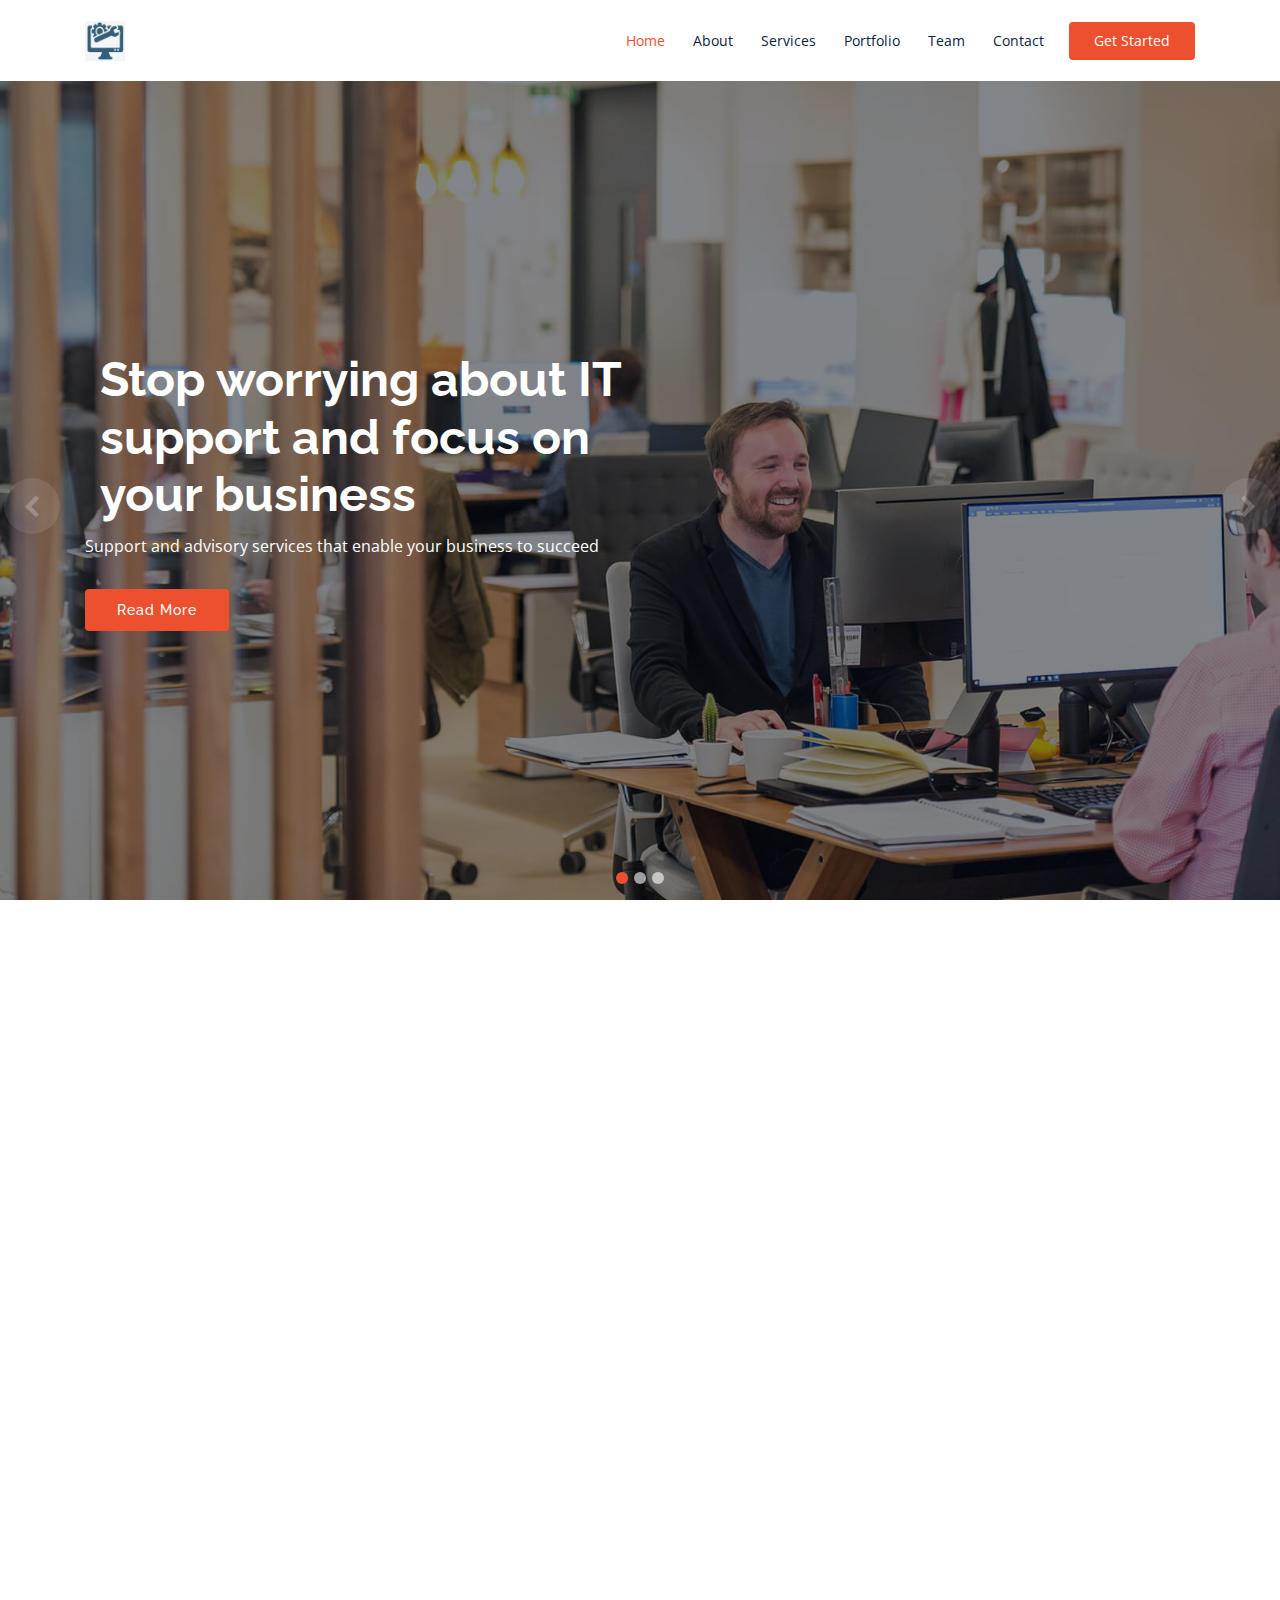
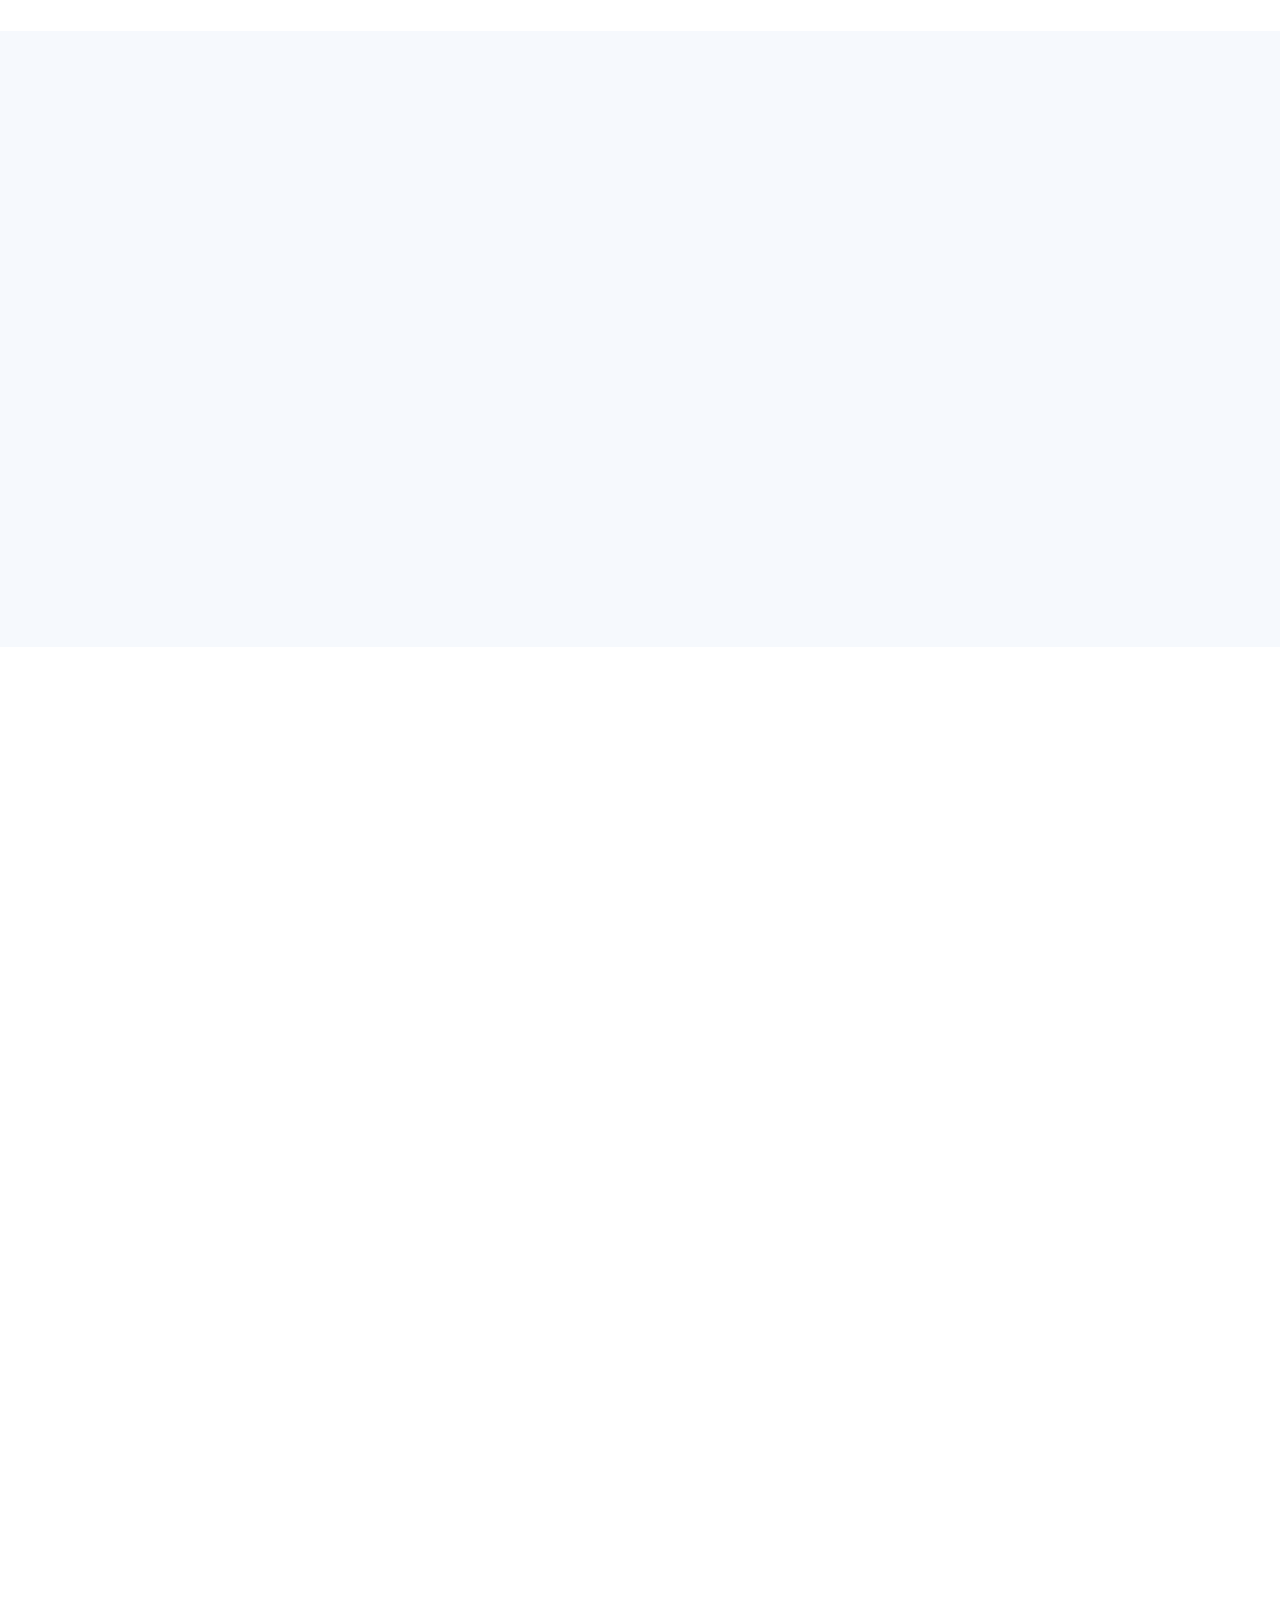
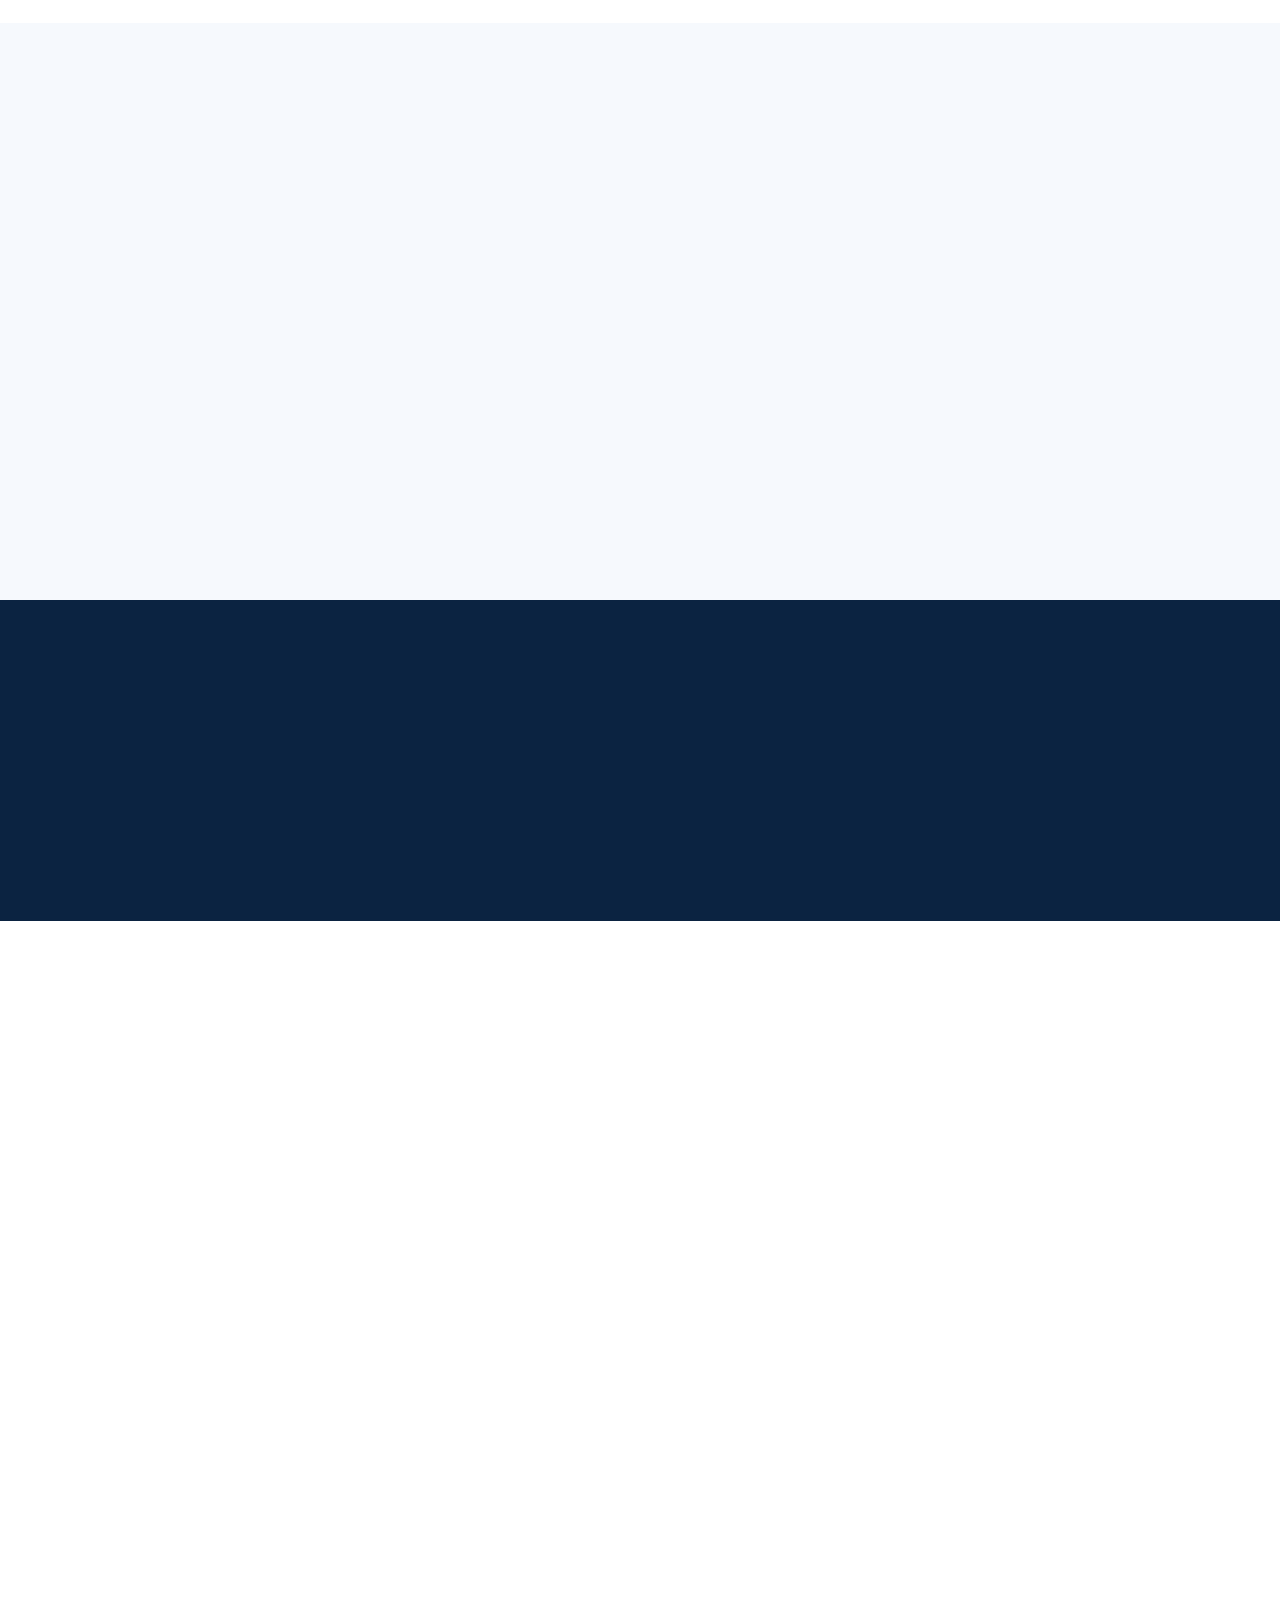
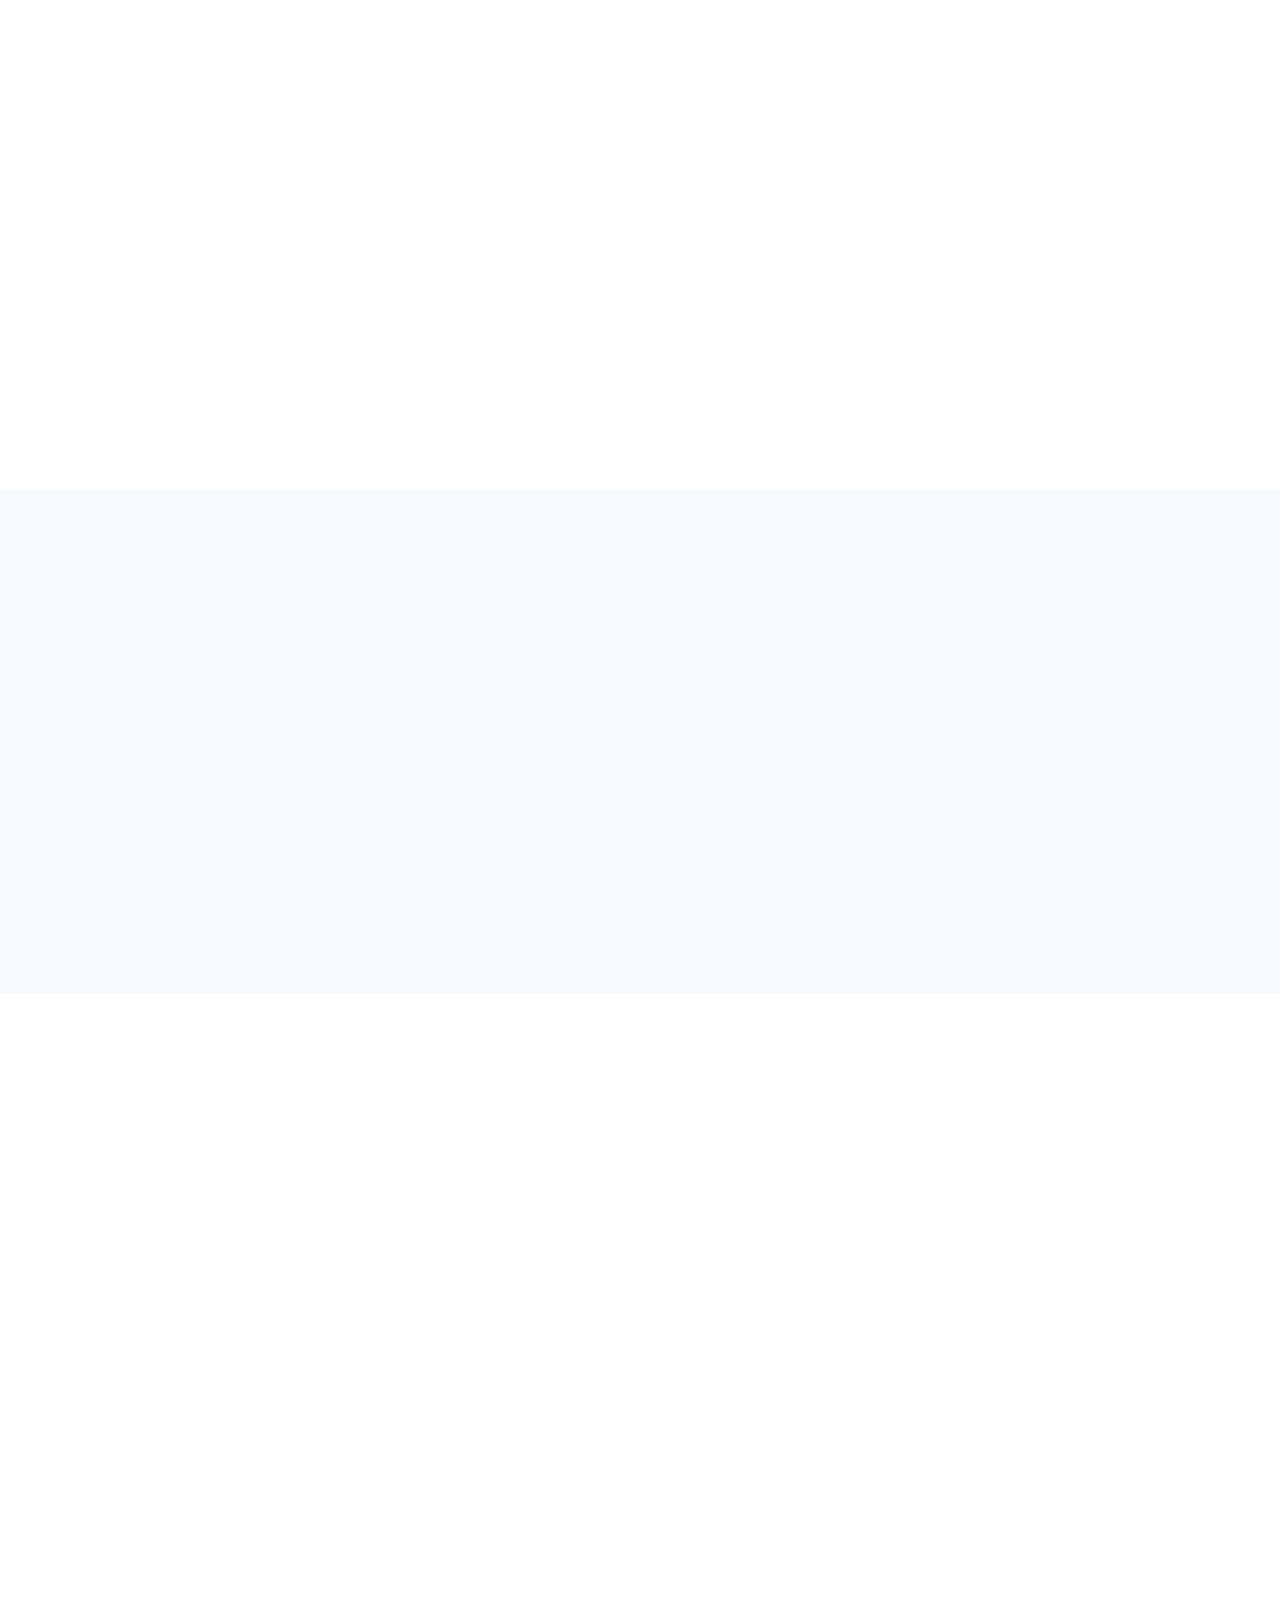
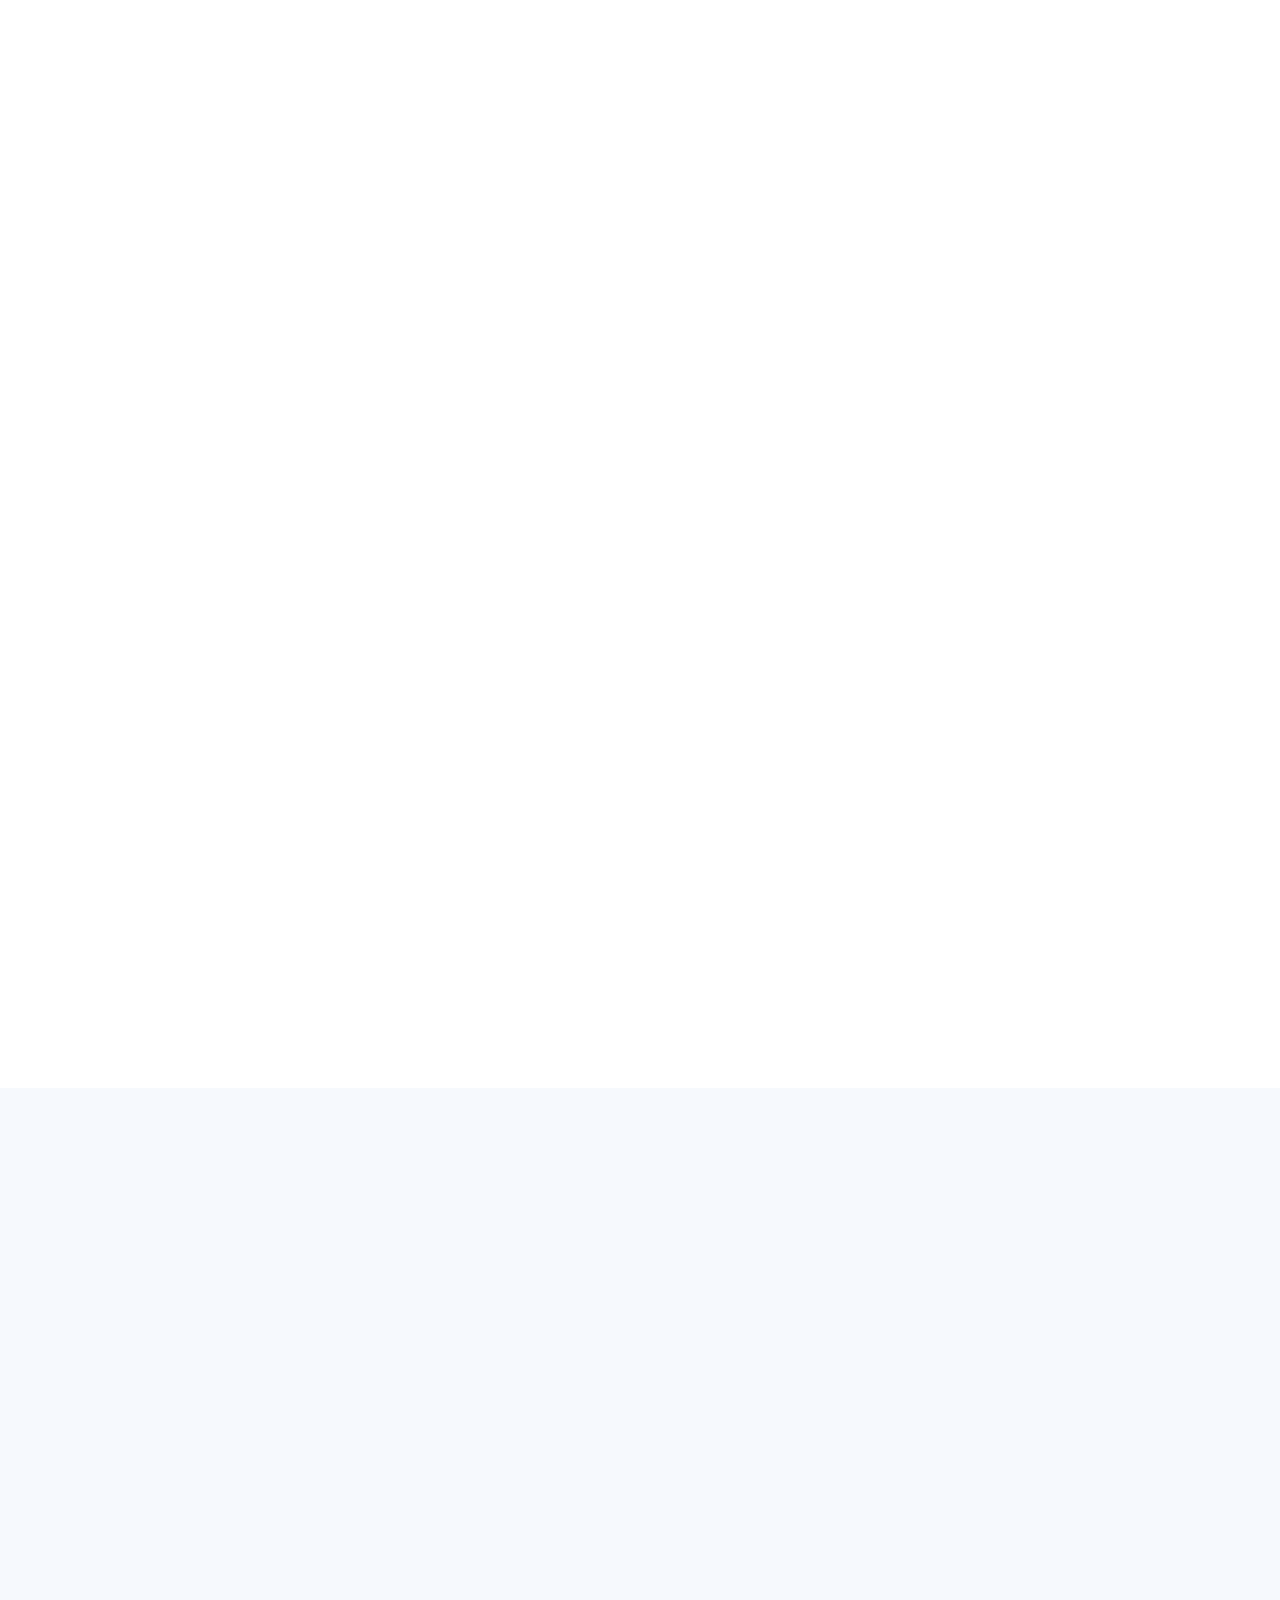
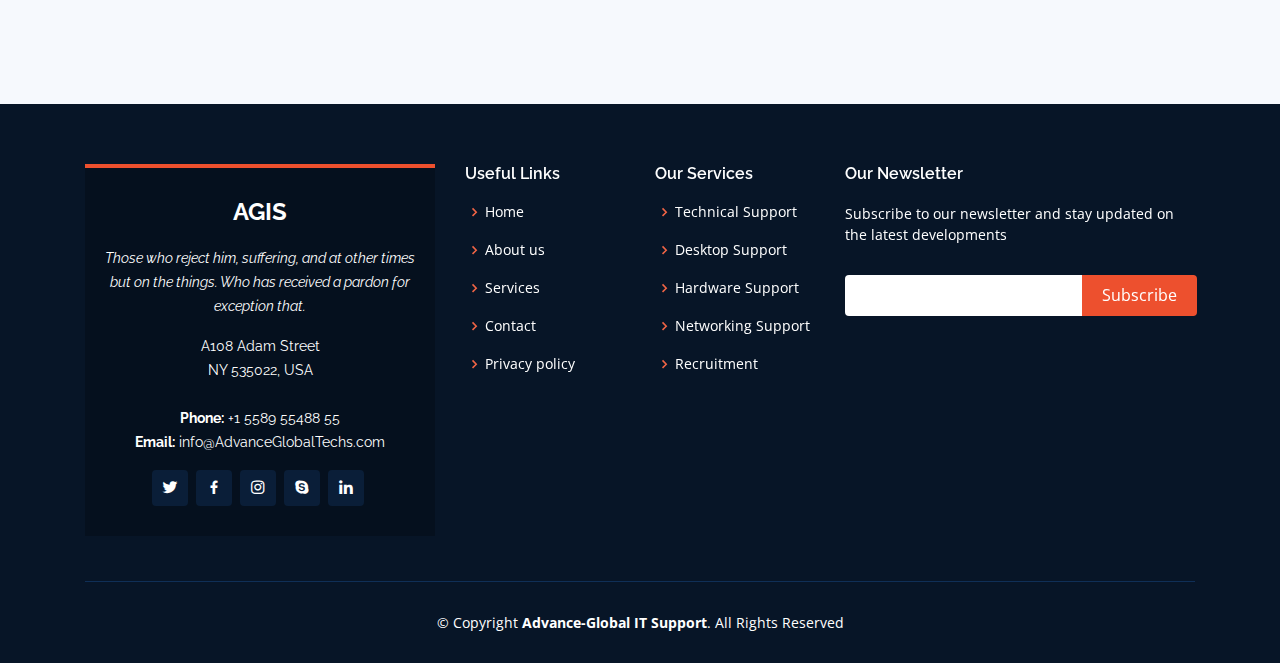
<file: index.html>
<!DOCTYPE html>
<html lang="en">

<head>
  <meta charset="utf-8">
  <meta content="width=device-width, initial-scale=1.0" name="viewport">

  <title>Advance Global IT Support-Home</title>
  <meta content="" name="descriptison">
  <meta content="" name="keywords">

  <!-- Favicons -->
  <link href="assets/img/favicon.png" rel="icon">
  <link href="assets/img/apple-touch-icon.png" rel="apple-touch-icon">

  <!-- Google Fonts -->
  <link href="https://fonts.googleapis.com/css?family=Open+Sans:300,300i,400,400i,600,600i,700,700i|Raleway:300,300i,400,400i,500,500i,600,600i,700,700i|Poppins:300,300i,400,400i,500,500i,600,600i,700,700i" rel="stylesheet">

  <!-- Vendor CSS Files -->
  <link href="assets/vendor/bootstrap/css/bootstrap.min.css" rel="stylesheet">
  <link href="assets/vendor/icofont/icofont.min.css" rel="stylesheet">
  <link href="assets/vendor/boxicons/css/boxicons.min.css" rel="stylesheet">
  <link href="assets/vendor/animate.css/animate.min.css" rel="stylesheet">
  <link href="assets/vendor/remixicon/remixicon.css" rel="stylesheet">
  <link href="assets/vendor/venobox/venobox.css" rel="stylesheet">
  <link href="assets/vendor/owl.carousel/assets/owl.carousel.min.css" rel="stylesheet">
  <link href="assets/vendor/aos/aos.css" rel="stylesheet">

  <!-- Template Main CSS File -->
  <link href="assets/css/style.css" rel="stylesheet">

</head>
<body>
  <!-- ======= Header ======= -->
  <header id="header" class="fixed-top">
    <div class="container d-flex align-items-center">

      <!--<h1 class="logo mr-auto"><a href="index.html"></a></h1> -->
      <!-- Uncomment below if you prefer to use an image logo -->
      <a href="index.html" class="logo mr-auto"><img src="assets/img/logo-menu.png" alt="company logo" class="img-fluid"></a>

      <nav class="nav-menu d-none d-lg-block">
        <ul>
          <li class="active"><a href="index.html">Home</a></li>
          <li><a href="#about">About</a></li>
          <li><a href="#services">Services</a></li>
          <li><a href="#portfolio">Portfolio</a></li>
          <li><a href="#team">Team</a></li>
          <li><a href="#contact">Contact</a></li>
        </ul>
      </nav><!-- .nav-menu -->
      <a href="#about" class="get-started-btn">Get Started</a>
    </div>
  </header><!-- End Header -->

  <!-- ======= Hero Section ======= -->
  <section id="hero">
    <div id="heroCarousel" class="carousel slide carousel-fade" data-ride="carousel">

      <ol class="carousel-indicators" id="hero-carousel-indicators"></ol>

      <div class="carousel-inner" role="listbox">

        <!-- Slide 1 -->
        <div class="carousel-item active" style="background-image: url(assets/img/slide/slide-1.jpg)">
          <div class="carousel-container">
            <div class="container">
              <div class="col-md-6">
              <h2 class="animate__animated animate__fadeInDown">Stop worrying about IT support and focus on your business</h2>
              </div>
              <p class="animate__animated animate__fadeInUp">Support and advisory services that enable your business to succeed</p>
              <a href="#about" class="btn-get-started animate__animated animate__fadeInUp scrollto">Read More</a>
            </div>
          </div>
        </div>

        <!-- Slide 2 -->
        <div class="carousel-item" style="background-image: url(assets/img/slide/slide-2.jpg)">
          <div class="carousel-container">
            <div class="container">
              <h2 class="animate__animated animate__fadeInDown">We Make IT Work </h2>
                <div class="col-md-6"> </div>
              <p class="animate__animated animate__fadeInUp">
                Advance Global IT Support was founded in 2000 with one goal in mind: to provide effective IT support for businesses. Our philosophy is simple: we make IT work. Our experienced team takes pride in our wide range of services. Large, medium, and small businesses value for our versatility — we can support your existing technologies or help you implement new ones. To us, IT is about more than implementing fixes here and there. It is about helping you realize the full potential of your company’s technology resources.

              </p>
              <a href="#about" class="btn-get-started animate__animated animate__fadeInUp scrollto">Read More</a>
            </div>
          </div>
        </div>

        <!-- Slide 3 -->
        <div class="carousel-item" style="background-image: url(assets/img/slide/slide-3.jpg)">
          <div class="carousel-container">
            <div class="container">
              <h2 class="animate__animated animate__fadeInDown">Hire the best candidate</h2>
              <p class="animate__animated animate__fadeInUp">Recruiting new employees for your company is a lengthy and complex process. It takes a good amount of planning and effort to select the right person for a post. While companies struggle to prepare a step by step recruitment process manually and lose time, energy and patience – smart people look for something innovative and effective.</p>
              <a href="#about" class="btn-get-started animate__animated animate__fadeInUp scrollto">Read More</a>
            </div>
          </div>
        </div>

      </div>

      <a class="carousel-control-prev" href="#heroCarousel" role="button" data-slide="prev">
        <span class="carousel-control-prev-icon icofont-simple-left" aria-hidden="true"></span>
        <span class="sr-only">Previous</span>
      </a>

      <a class="carousel-control-next" href="#heroCarousel" role="button" data-slide="next">
        <span class="carousel-control-next-icon icofont-simple-right" aria-hidden="true"></span>
        <span class="sr-only">Next</span>
      </a>

    </div>
  </section><!-- End Hero -->

  <main id="main">

    <!-- ======= About Section ======= -->
    <section id="about" class="about">
      <div class="container" data-aos="fade-up">

        <div class="section-title">
          <h2>About</h2>
          <p>About Us</p>
        </div>

        <div class="row content">
          <div class="col-lg-6">
            <p>
              We provide fully managed IT support and technology solutions, including proactive maintenance and monitoring, 24/7 IT support, network administration and technology consulting. We’ll get to know your business inside out so we can recommend technology that will effectively address your unique business needs.
            </p>
            <ul>
              <li><i class="ri-check-double-line"></i> Ullamco laboris nisi ut aliquip ex ea commodo consequat</li>
              <li><i class="ri-check-double-line"></i> Duis aute irure dolor in reprehenderit in voluptate velit</li>
              <li><i class="ri-check-double-line"></i> Ullamco laboris nisi ut aliquip ex ea commodo consequat</li>
            </ul>
          </div>
          <div class="col-lg-6 pt-4 pt-lg-0">
            <p>
              Ullamco laboris nisi ut aliquip ex ea commodo consequat. Duis aute irure dolor in reprehenderit in voluptate
              velit esse cillum dolore eu fugiat nulla pariatur. Excepteur sint occaecat cupidatat non proident, sunt in
              culpa qui officia deserunt mollit anim id est laborum.
            </p>
            <a href="#" class="btn-learn-more">Learn More</a>
          </div>
        </div>

      </div>
    </section><!-- End About Section -->

    <!-- ======= Counts Section ======= -->
    <section id="counts" class="counts">
      <div class="container" data-aos="fade-up">

        <div class="row no-gutters">

          <div class="col-lg-3 col-md-6 d-md-flex align-items-md-stretch">
            <div class="count-box">
              <i class="icofont-simple-smile"></i>
              <span data-toggle="counter-up">232</span>
              <p><strong>Happy Clients</strong> consequuntur quae qui deca rode</p>
              <a href="#">Find out more &raquo;</a>
            </div>
          </div>

          <div class="col-lg-3 col-md-6 d-md-flex align-items-md-stretch">
            <div class="count-box">
              <i class="icofont-document-folder"></i>
              <span data-toggle="counter-up">521</span>
              <p><strong>Projects</strong> adipisci atque cum quia aut numquam delectus</p>
              <a href="#">Find out more &raquo;</a>
            </div>
          </div>

          <div class="col-lg-3 col-md-6 d-md-flex align-items-md-stretch">
            <div class="count-box">
              <i class="icofont-live-support"></i>
              <span data-toggle="counter-up">1,463</span>
              <p><strong>Hours Of Support</strong> aut commodi quaerat. Aliquam ratione</p>
              <a href="#">Find out more &raquo;</a>
            </div>
          </div>

          <div class="col-lg-3 col-md-6 d-md-flex align-items-md-stretch">
            <div class="count-box">
              <i class="icofont-users-alt-5"></i>
              <span data-toggle="counter-up">15</span>
              <p><strong>Hard Workers</strong> rerum asperiores dolor molestiae doloribu</p>
              <a href="#">Find out more &raquo;</a>
            </div>
          </div>

        </div>

      </div>
    </section><!-- End Counts Section -->

    <!-- ======= Why Us Section ======= -->
    <section id="why-us" class="why-us section-bg">
      <div class="container-fluid" data-aos="fade-up">

        <div class="row">

          <div class="col-lg-5 align-items-stretch video-box" style='background-image: url("assets/img/why-us.jpg");' data-aos="zoom-in" data-aos-delay="100">
            <a href="https://www.youtube.com/watch?v=jDDaplaOz7Q" class="venobox play-btn mb-4" data-vbtype="video" data-autoplay="true"></a>
          </div>

          <div class="col-lg-7 d-flex flex-column justify-content-center align-items-stretch">

            <div class="content">
              <h3>Eum ipsam laborum deleniti <strong>velit pariatur architecto</strong></h3>
              <p>
                Lorem ipsum dolor sit amet, consectetur adipiscing elit, sed do eiusmod tempor incididunt ut labore et dolore magna aliqua. Duis aute irure dolor in reprehenderit
              </p>
            </div>

            <div class="accordion-list">
              <ul>
                <li>
                  <a data-toggle="collapse" class="collapse" href="#accordion-list-1"><span>01</span> Non consectetur a erat nam at lectus urna duis? <i class="bx bx-chevron-down icon-show"></i><i class="bx bx-chevron-up icon-close"></i></a>
                  <div id="accordion-list-1" class="collapse show" data-parent=".accordion-list">
                    <p>
                      Feugiat pretium nibh ipsum consequat. Tempus iaculis urna id volutpat lacus laoreet non curabitur gravida. Venenatis lectus magna fringilla urna porttitor rhoncus dolor purus non.
                    </p>
                  </div>
                </li>

                <li>
                  <a data-toggle="collapse" href="#accordion-list-2" class="collapsed"><span>02</span> Feugiat scelerisque varius morbi enim nunc? <i class="bx bx-chevron-down icon-show"></i><i class="bx bx-chevron-up icon-close"></i></a>
                  <div id="accordion-list-2" class="collapse" data-parent=".accordion-list">
                    <p>
                      Dolor sit amet consectetur adipiscing elit pellentesque habitant morbi. Id interdum velit laoreet id donec ultrices. Fringilla phasellus faucibus scelerisque eleifend donec pretium. Est pellentesque elit ullamcorper dignissim. Mauris ultrices eros in cursus turpis massa tincidunt dui.
                    </p>
                  </div>
                </li>

                <li>
                  <a data-toggle="collapse" href="#accordion-list-3" class="collapsed"><span>03</span> Dolor sit amet consectetur adipiscing elit? <i class="bx bx-chevron-down icon-show"></i><i class="bx bx-chevron-up icon-close"></i></a>
                  <div id="accordion-list-3" class="collapse" data-parent=".accordion-list">
                    <p>
                      Eleifend mi in nulla posuere sollicitudin aliquam ultrices sagittis orci. Faucibus pulvinar elementum integer enim. Sem nulla pharetra diam sit amet nisl suscipit. Rutrum tellus pellentesque eu tincidunt. Lectus urna duis convallis convallis tellus. Urna molestie at elementum eu facilisis sed odio morbi quis
                    </p>
                  </div>
                </li>

              </ul>
            </div>

          </div>

        </div>

      </div>
    </section><!-- End Why Us Section -->

    <!-- ======= Services Section ======= -->
    <section id="services" class="services">
      <div class="container" data-aos="fade-up">

        <div class="section-title">
          <h2>Services</h2>
          <p>Check our Services</p>
        </div>

        <div class="row">
          <div class="col-lg-4 col-md-6 d-flex align-items-stretch" data-aos="zoom-in" data-aos-delay="100">
            <div class="icon-box">
              
              <div class="icon"><i class="icofont-computer"></i></div>
              <h4><a href="Desktop-Services.html">Desktop Computer Support Services</a></h4>
              <p>We provide unlimited on-site user support with a team of dedicated and skilled Technicions </p>
            </div>
          </div>

          <div class="col-lg-4 col-md-6 d-flex align-items-stretch mt-4 mt-md-0" data-aos="zoom-in" data-aos-delay="200">
            <div class="icon-box">
              <div class="icon"><i class="icofont-network"></i></div>
              <h4><a href="">Sed ut perspiciatis</a></h4>
              <p>Duis aute irure dolor in reprehenderit in voluptate velit esse cillum dolore</p>
            </div>
          </div>

          <div class="col-lg-4 col-md-6 d-flex align-items-stretch mt-4 mt-lg-0" data-aos="zoom-in" data-aos-delay="300">
            <div class="icon-box">
              <div class="icon"><i class="bx bx-tachometer"></i></div>
              <h4><a href="">Magni Dolores</a></h4>
              <p>Excepteur sint occaecat cupidatat non proident, sunt in culpa qui officia</p>
            </div>
          </div>

          <div class="col-lg-4 col-md-6 d-flex align-items-stretch mt-4" data-aos="zoom-in" data-aos-delay="100">
            <div class="icon-box">
              <div class="icon"><i class="bx bx-world"></i></div>
              <h4><a href="">Nemo Enim</a></h4>
              <p>At vero eos et accusamus et iusto odio dignissimos ducimus qui blanditiis</p>
            </div>
          </div>

          <div class="col-lg-4 col-md-6 d-flex align-items-stretch mt-4" data-aos="zoom-in" data-aos-delay="200">
            <div class="icon-box">
              <div class="icon"><i class="bx bx-slideshow"></i></div>
              <h4><a href="">Dele cardo</a></h4>
              <p>Quis consequatur saepe eligendi voluptatem consequatur dolor consequuntur</p>
            </div>
          </div>

          <div class="col-lg-4 col-md-6 d-flex align-items-stretch mt-4" data-aos="zoom-in" data-aos-delay="300">
            <div class="icon-box">
              <div class="icon"><i class="bx bx-arch"></i></div>
              <h4><a href="">Divera don</a></h4>
              <p>Modi nostrum vel laborum. Porro fugit error sit minus sapiente sit aspernatur</p>
            </div>
          </div>

        </div>

      </div>
    </section><!-- End Services Section -->

    <!-- ======= Testimonials Section ======= -->
    <section id="testimonials" class="testimonials section-bg">
      <div class="container" data-aos="fade-up">

        <div class="section-title">
          <h2>Testimonials</h2>
          <p>Testimonials</p>
        </div>

        <div class="owl-carousel testimonials-carousel">

          <div class="testimonial-wrap">
            <div class="testimonial-item">
              <img src="assets/img/testimonials/testimonials-1.jpg" class="testimonial-img" alt="">
              <h3>Saul Goodman</h3>
              <h4>Ceo &amp; Founder</h4>
              <p>
                <i class="bx bxs-quote-alt-left quote-icon-left"></i>
                Proin iaculis purus consequat sem cure digni ssim donec porttitora entum suscipit rhoncus. Accusantium quam, ultricies eget id, aliquam eget nibh et. Maecen aliquam, risus at semper.
                <i class="bx bxs-quote-alt-right quote-icon-right"></i>
              </p>
            </div>
          </div>

          <div class="testimonial-wrap">
            <div class="testimonial-item">
              <img src="assets/img/testimonials/testimonials-2.jpg" class="testimonial-img" alt="">
              <h3>Sara Wilsson</h3>
              <h4>Designer</h4>
              <p>
                <i class="bx bxs-quote-alt-left quote-icon-left"></i>
                Export tempor illum tamen malis malis eram quae irure esse labore quem cillum quid cillum eram malis quorum velit fore eram velit sunt aliqua noster fugiat irure amet legam anim culpa.
                <i class="bx bxs-quote-alt-right quote-icon-right"></i>
              </p>
            </div>
          </div>

          <div class="testimonial-wrap">
            <div class="testimonial-item">
              <img src="assets/img/testimonials/testimonials-3.jpg" class="testimonial-img" alt="">
              <h3>Jena Karlis</h3>
              <h4>Store Owner</h4>
              <p>
                <i class="bx bxs-quote-alt-left quote-icon-left"></i>
                Enim nisi quem export duis labore cillum quae magna enim sint quorum nulla quem veniam duis minim tempor labore quem eram duis noster aute amet eram fore quis sint minim.
                <i class="bx bxs-quote-alt-right quote-icon-right"></i>
              </p>
            </div>
          </div>

          <div class="testimonial-wrap">
            <div class="testimonial-item">
              <img src="assets/img/testimonials/testimonials-4.jpg" class="testimonial-img" alt="">
              <h3>Matt Brandon</h3>
              <h4>Freelancer</h4>
              <p>
                <i class="bx bxs-quote-alt-left quote-icon-left"></i>
                Fugiat enim eram quae cillum dolore dolor amet nulla culpa multos export minim fugiat minim velit minim dolor enim duis veniam ipsum anim magna sunt elit fore quem dolore labore illum veniam.
                <i class="bx bxs-quote-alt-right quote-icon-right"></i>
              </p>
            </div>
          </div>

          <div class="testimonial-wrap">
            <div class="testimonial-item">
              <img src="assets/img/testimonials/testimonials-5.jpg" class="testimonial-img" alt="">
              <h3>John Larson</h3>
              <h4>Entrepreneur</h4>
              <p>
                <i class="bx bxs-quote-alt-left quote-icon-left"></i>
                Quis quorum aliqua sint quem legam fore sunt eram irure aliqua veniam tempor noster veniam enim culpa labore duis sunt culpa nulla illum cillum fugiat legam esse veniam culpa fore nisi cillum quid.
                <i class="bx bxs-quote-alt-right quote-icon-right"></i>
              </p>
            </div>
          </div>

        </div>

      </div>
    </section><!-- End Testimonials Section -->

    <!-- ======= Cta Section ======= -->
    <section id="cta" class="cta">
      <div class="container" data-aos="zoom-in">

        <div class="text-center">
          <h3>Call To Action</h3>
          <p> Duis aute irure dolor in reprehenderit in voluptate velit esse cillum dolore eu fugiat nulla pariatur. Excepteur sint occaecat cupidatat non proident, sunt in culpa qui officia deserunt mollit anim id est laborum.</p>
          <a class="cta-btn" href="#">Call To Action</a>
        </div>

      </div>
    </section><!-- End Cta Section -->

    <!-- ======= Portfolio Section ======= -->
    <section id="portfolio" class="portfolio">
      <div class="container" data-aos="fade-up">

        <div class="section-title">
          <h2>Portfolio</h2>
          <p>Check our Portfolio</p>
        </div>

        <div class="row" data-aos="fade-up" data-aos-delay="100">
          <div class="col-lg-12 d-flex justify-content-center">
            <ul id="portfolio-flters">
              <li data-filter="*" class="filter-active">All</li>
              <li data-filter=".filter-app">App</li>
              <li data-filter=".filter-card">Card</li>
              <li data-filter=".filter-web">Web</li>
            </ul>
          </div>
        </div>

        <div class="row portfolio-container" data-aos="fade-up" data-aos-delay="200">

          <div class="col-lg-4 col-md-6 portfolio-item filter-app">
            <img src="assets/img/portfolio/portfolio-1.jpg" class="img-fluid" alt="">
            <div class="portfolio-info">
              <h4>App 1</h4>
              <p>App</p>
              <a href="assets/img/portfolio/portfolio-1.jpg" data-gall="portfolioGallery" class="venobox preview-link" title="App 1"><i class="bx bx-plus"></i></a>
              <a href="portfolio-details.html" class="details-link" title="More Details"><i class="bx bx-link"></i></a>
            </div>
          </div>

          <div class="col-lg-4 col-md-6 portfolio-item filter-web">
            <img src="assets/img/portfolio/portfolio-2.jpg" class="img-fluid" alt="">
            <div class="portfolio-info">
              <h4>Web 3</h4>
              <p>Web</p>
              <a href="assets/img/portfolio/portfolio-2.jpg" data-gall="portfolioGallery" class="venobox preview-link" title="Web 3"><i class="bx bx-plus"></i></a>
              <a href="portfolio-details.html" class="details-link" title="More Details"><i class="bx bx-link"></i></a>
            </div>
          </div>

          <div class="col-lg-4 col-md-6 portfolio-item filter-app">
            <img src="assets/img/portfolio/portfolio-3.jpg" class="img-fluid" alt="">
            <div class="portfolio-info">
              <h4>App 2</h4>
              <p>App</p>
              <a href="assets/img/portfolio/portfolio-3.jpg" data-gall="portfolioGallery" class="venobox preview-link" title="App 2"><i class="bx bx-plus"></i></a>
              <a href="portfolio-details.html" class="details-link" title="More Details"><i class="bx bx-link"></i></a>
            </div>
          </div>

          <div class="col-lg-4 col-md-6 portfolio-item filter-card">
            <img src="assets/img/portfolio/portfolio-4.jpg" class="img-fluid" alt="">
            <div class="portfolio-info">
              <h4>Card 2</h4>
              <p>Card</p>
              <a href="assets/img/portfolio/portfolio-4.jpg" data-gall="portfolioGallery" class="venobox preview-link" title="Card 2"><i class="bx bx-plus"></i></a>
              <a href="portfolio-details.html" class="details-link" title="More Details"><i class="bx bx-link"></i></a>
            </div>
          </div>

          <div class="col-lg-4 col-md-6 portfolio-item filter-web">
            <img src="assets/img/portfolio/portfolio-5.jpg" class="img-fluid" alt="">
            <div class="portfolio-info">
              <h4>Web 2</h4>
              <p>Web</p>
              <a href="assets/img/portfolio/portfolio-5.jpg" data-gall="portfolioGallery" class="venobox preview-link" title="Web 2"><i class="bx bx-plus"></i></a>
              <a href="portfolio-details.html" class="details-link" title="More Details"><i class="bx bx-link"></i></a>
            </div>
          </div>

          <div class="col-lg-4 col-md-6 portfolio-item filter-app">
            <img src="assets/img/portfolio/portfolio-6.jpg" class="img-fluid" alt="">
            <div class="portfolio-info">
              <h4>App 3</h4>
              <p>App</p>
              <a href="assets/img/portfolio/portfolio-6.jpg" data-gall="portfolioGallery" class="venobox preview-link" title="App 3"><i class="bx bx-plus"></i></a>
              <a href="portfolio-details.html" class="details-link" title="More Details"><i class="bx bx-link"></i></a>
            </div>
          </div>

          <div class="col-lg-4 col-md-6 portfolio-item filter-card">
            <img src="assets/img/portfolio/portfolio-7.jpg" class="img-fluid" alt="">
            <div class="portfolio-info">
              <h4>Card 1</h4>
              <p>Card</p>
              <a href="assets/img/portfolio/portfolio-7.jpg" data-gall="portfolioGallery" class="venobox preview-link" title="Card 1"><i class="bx bx-plus"></i></a>
              <a href="portfolio-details.html" class="details-link" title="More Details"><i class="bx bx-link"></i></a>
            </div>
          </div>

          <div class="col-lg-4 col-md-6 portfolio-item filter-card">
            <img src="assets/img/portfolio/portfolio-8.jpg" class="img-fluid" alt="">
            <div class="portfolio-info">
              <h4>Card 3</h4>
              <p>Card</p>
              <a href="assets/img/portfolio/portfolio-8.jpg" data-gall="portfolioGallery" class="venobox preview-link" title="Card 3"><i class="bx bx-plus"></i></a>
              <a href="portfolio-details.html" class="details-link" title="More Details"><i class="bx bx-link"></i></a>
            </div>
          </div>

          <div class="col-lg-4 col-md-6 portfolio-item filter-web">
            <img src="assets/img/portfolio/portfolio-9.jpg" class="img-fluid" alt="">
            <div class="portfolio-info">
              <h4>Web 3</h4>
              <p>Web</p>
              <a href="assets/img/portfolio/portfolio-9.jpg" data-gall="portfolioGallery" class="venobox preview-link" title="Web 3"><i class="bx bx-plus"></i></a>
              <a href="portfolio-details.html" class="details-link" title="More Details"><i class="bx bx-link"></i></a>
            </div>
          </div>

        </div>

      </div>
    </section><!-- End Portfolio Section -->

    <!-- ======= Team Section ======= -->
    <section id="team" class="team section-bg">
      <div class="container" data-aos="fade-up">

        <div class="section-title">
          <h2>Team</h2>
          <p>Check our Team</p>
        </div>

        <div class="row">

          <div class="col-xl-3 col-lg-4 col-md-6">
            <div class="member" data-aos="zoom-in" data-aos-delay="100">
              <img src="assets/img/team/team-1.jpg" class="img-fluid" alt="">
              <div class="member-info">
                <div class="member-info-content">
                  <h4>Walter White</h4>
                  <span>Chief Executive Officer</span>
                </div>
                <div class="social">
                  <a href=""><i class="icofont-twitter"></i></a>
                  <a href=""><i class="icofont-facebook"></i></a>
                  <a href=""><i class="icofont-instagram"></i></a>
                  <a href=""><i class="icofont-linkedin"></i></a>
                </div>
              </div>
            </div>
          </div>

          <div class="col-xl-3 col-lg-4 col-md-6" data-wow-delay="0.1s">
            <div class="member" data-aos="zoom-in" data-aos-delay="200">
              <img src="assets/img/team/team-2.jpg" class="img-fluid" alt="">
              <div class="member-info">
                <div class="member-info-content">
                  <h4>Sarah Jhonson</h4>
                  <span>Product Manager</span>
                </div>
                <div class="social">
                  <a href=""><i class="icofont-twitter"></i></a>
                  <a href=""><i class="icofont-facebook"></i></a>
                  <a href=""><i class="icofont-instagram"></i></a>
                  <a href=""><i class="icofont-linkedin"></i></a>
                </div>
              </div>
            </div>
          </div>

          <div class="col-xl-3 col-lg-4 col-md-6" data-wow-delay="0.2s">
            <div class="member" data-aos="zoom-in" data-aos-delay="300">
              <img src="assets/img/team/team-3.jpg" class="img-fluid" alt="">
              <div class="member-info">
                <div class="member-info-content">
                  <h4>William Anderson</h4>
                  <span>CTO</span>
                </div>
                <div class="social">
                  <a href=""><i class="icofont-twitter"></i></a>
                  <a href=""><i class="icofont-facebook"></i></a>
                  <a href=""><i class="icofont-instagram"></i></a>
                  <a href=""><i class="icofont-linkedin"></i></a>
                </div>
              </div>
            </div>
          </div>

          <div class="col-xl-3 col-lg-4 col-md-6" data-wow-delay="0.3s">
            <div class="member" data-aos="zoom-in" data-aos-delay="400">
              <img src="assets/img/team/team-4.jpg" class="img-fluid" alt="">
              <div class="member-info">
                <div class="member-info-content">
                  <h4>Amanda Jepson</h4>
                  <span>Accountant</span>
                </div>
                <div class="social">
                  <a href=""><i class="icofont-twitter"></i></a>
                  <a href=""><i class="icofont-facebook"></i></a>
                  <a href=""><i class="icofont-instagram"></i></a>
                  <a href=""><i class="icofont-linkedin"></i></a>
                </div>
              </div>
            </div>
          </div>

        </div>

      </div>
    </section><!-- End Team Section -->

    <!-- ======= Pricing Section ======= -->
    <section id="pricing" class="pricing">
      <div class="container" data-aos="fade-up">

        <div class="section-title">
          <h2>Pricing</h2>
          <p>Our Competing Prices</p>
        </div>

        <div class="row align-items-center">

          <div class="col-lg-4">
            <div class="box" data-aos="zoom-in" data-aos-delay="100">
              <h3>Free</h3>
              <h4>$0<span>per month</span></h4>
              <ul>
                <li><i class="bx bx-check"></i> Quam adipiscing vitae proin</li>
                <li><i class="bx bx-check"></i> Nec feugiat nisl pretium</li>
                <li><i class="bx bx-check"></i> Nulla at volutpat diam uteera</li>
                <li class="na"><i class="bx bx-x"></i> <span>Pharetra massa massa ultricies</span></li>
                <li class="na"><i class="bx bx-x"></i> <span>Massa ultricies mi quis hendrerit</span></li>
              </ul>
              <a href="#" class="get-started-btn">Get Started</a>
            </div>
          </div>

          <div class="col-lg-4">
            <div class="box featured" data-aos="zoom-in" data-aos-delay="100">
              <h3>Business</h3>
              <h4>$29<span>per month</span></h4>
              <ul>
                <li><i class="bx bx-check"></i> Quam adipiscing vitae proin</li>
                <li><i class="bx bx-check"></i> Nec feugiat nisl pretium</li>
                <li><i class="bx bx-check"></i> Nulla at volutpat diam uteera</li>
                <li><i class="bx bx-check"></i> Pharetra massa massa ultricies</li>
                <li><i class="bx bx-check"></i> Massa ultricies mi quis hendrerit</li>
              </ul>
              <a href="#" class="get-started-btn">Get Started</a>
            </div>
          </div>

          <div class="col-lg-4">
            <div class="box" data-aos="zoom-in" data-aos-delay="100">
              <h3>Developer</h3>
              <h4>$49<span>per month</span></h4>
              <ul>
                <li><i class="bx bx-check"></i> Quam adipiscing vitae proin</li>
                <li><i class="bx bx-check"></i> Nec feugiat nisl pretium</li>
                <li><i class="bx bx-check"></i> Nulla at volutpat diam uteera</li>
                <li><i class="bx bx-check"></i> Pharetra massa massa ultricies</li>
                <li><i class="bx bx-check"></i> Massa ultricies mi quis hendrerit</li>
              </ul>
              <a href="#" class="get-started-btn">Get Started</a>
            </div>
          </div>

        </div>

      </div>
    </section><!-- End Pricing Section -->

    <!-- ======= Frequently Asked Questions Section ======= -->
    <section id="faq" class="faq">
      <div class="container" data-aos="fade-up">

        <div class="section-title">
          <h2>F.A.Q</h2>
          <p>Frequently Asked Questions</p>
        </div>

        <div class="row faq-item d-flex align-items-stretch" data-aos="fade-up" data-aos-delay="100">
          <div class="col-lg-5">
            <i class="bx bx-help-circle"></i>
            <h4>What is meaning of IT Support</h4>
          </div>
          <div class="col-lg-7">
            <p>
              IT Support refers to any assistance given for technology related products and/ or services. Managed IT Support services are beneficial for organisations who don’t have dedicated in-house IT resources and require external support. Companies with in-house IT Managers may still benefit from partially outsourcing to an IT Support Partner. Good IT support allows you to stop worrying about IT and focus on your business.
            </p>
          </div>
        </div><!-- End F.A.Q Item-->

        <div class="row faq-item d-flex align-items-stretch" data-aos="fade-up" data-aos-delay="200">
          <div class="col-lg-5">
            <i class="bx bx-help-circle"></i>
            <h4>What does an IT Support Company do </h4>
          </div>
          <div class="col-lg-7">
            <p>
              An IT Support company provides outsourced IT Support services to organisations across all industries, locations and sizes. A good IT Support partner will offer proactive support, Technology Consulting and Project Management. Good IT support can help your business drive revenue, reduce costs, reduce risk and increase productivity.
            </p>
          </div>
        </div><!-- End F.A.Q Item-->

        <div class="row faq-item d-flex align-items-stretch" data-aos="fade-up" data-aos-delay="300">
          <div class="col-lg-5">
            <i class="bx bx-help-circle"></i>
            <h4>Why do you need IT Support</h4>
          </div>
          <div class="col-lg-7">
            <p>
              Good IT Support is vital for any business. It allows you to stop worrying about IT and focus on your business. A poor IT setup can hold a company back significantly and negatively impact employee productivity and job satisfaction. Having good IT processes in place is key to creating a platform for business growth and longevity.
            </p>
          </div>
        </div><!-- End F.A.Q Item-->

      </div>
    </section><!-- End Frequently Asked Questions Section -->

    <!-- ======= Contact Section ======= -->
    <section id="contact" class="contact section-bg">
      <div class="container" data-aos="fade-up">

        <div class="section-title">
          <h2>Contact</h2>
          <p>Contact Us</p>
        </div>

        <div class="row">

          <div class="col-lg-6">

            <div class="row">
              <div class="col-md-12">
                <div class="info-box">
                  <i class="bx bx-map"></i>
                  <h3>Our Address</h3>
                  <p>A108 Adam Street, New York, NY 535022</p>
                </div>
              </div>
              <div class="col-md-6">
                <div class="info-box mt-4">
                  <i class="bx bx-envelope"></i>
                  <h3>Email Us</h3>
                  <p>info@AdvanceGlobalTechs.com<br>contact@AdvanceGlobalTechs.com</p>
                </div>
              </div>
              <div class="col-md-6">
                <div class="info-box mt-4">
                  <i class="bx bx-phone-call"></i>
                  <h3>Call Us</h3>
                  <p>+1 5589 55488 55<br>+1 6678 254445 41</p>
                </div>
              </div>
            </div>

          </div>

          <div class="col-lg-6">
            <form action="forms/contact.php" method="post" role="form" class="php-email-form">
              <div class="form-row">
                <div class="col form-group">
                  <input type="text" name="name" class="form-control" id="name" placeholder="Your Name" data-rule="minlen:4" data-msg="Please enter at least 4 chars" />
                  <div class="validate"></div>
                </div>
                <div class="col form-group">
                  <input type="email" class="form-control" name="email" id="email" placeholder="Your Email" data-rule="email" data-msg="Please enter a valid email" />
                  <div class="validate"></div>
                </div>
              </div>
              <div class="form-group">
                <input type="text" class="form-control" name="subject" id="subject" placeholder="Subject" data-rule="minlen:4" data-msg="Please enter at least 8 chars of subject" />
                <div class="validate"></div>
              </div>
              <div class="form-group">
                <textarea class="form-control" name="message" rows="5" data-rule="required" data-msg="Please write something for us" placeholder="Message"></textarea>
                <div class="validate"></div>
              </div>
              <div class="mb-3">
                <div class="loading">Loading</div>
                <div class="error-message"></div>
                <div class="sent-message">Your message has been sent. Thank you!</div>
              </div>
              <div class="text-center"><button type="submit">Send Message</button></div>
            </form>
          </div>
        </div>
      </div>
    </section><!-- End Contact Section -->
  </main><!-- End #main -->
  <!-- ======= Footer ======= -->
  <footer id="footer">
    <div class="footer-top">
      <div class="container">
        <div class="row">
          <div class="col-lg-4 col-md-6">
            <div class="footer-info">
              <h3>AGIS</h3>
              <p class="pb-3"><em>Those who reject him, suffering, and at other times but on the things. Who has received a pardon for exception that.</em></p>
              <p>
                A108 Adam Street <br>
                NY 535022, USA<br><br>
                <strong>Phone:</strong> +1 5589 55488 55<br>
                <strong>Email:</strong> info@AdvanceGlobalTechs.com<br>
              </p>
              <div class="social-links mt-3">
                <a href="#" class="twitter"><i class="bx bxl-twitter"></i></a>
                <a href="#" class="facebook"><i class="bx bxl-facebook"></i></a>
                <a href="#" class="instagram"><i class="bx bxl-instagram"></i></a>
                <a href="#" class="google-plus"><i class="bx bxl-skype"></i></a>
                <a href="#" class="linkedin"><i class="bx bxl-linkedin"></i></a>
              </div>
            </div>
          </div>

          <div class="col-lg-2 col-md-6 footer-links">
            <h4>Useful Links</h4>
            <ul>
              <li><i class="bx bx-chevron-right"></i> <a href="#home">Home</a></li>
              <li><i class="bx bx-chevron-right"></i> <a href="#about">About us</a></li>
              <li><i class="bx bx-chevron-right"></i> <a href="#services">Services</a></li>
              <li><i class="bx bx-chevron-right"></i> <a href="#contact">Contact</a></li>
              <li><i class="bx bx-chevron-right"></i> <a href="#">Privacy policy</a></li>
            </ul>
          </div>

          <div class="col-lg-2 col-md-6 footer-links">
            <h4>Our Services</h4>
            <ul>
              <li><i class="bx bx-chevron-right"></i> <a href="#">Technical Support</a></li>
              <li><i class="bx bx-chevron-right"></i> <a href="#">Desktop Support</a></li>
              <li><i class="bx bx-chevron-right"></i> <a href="#">Hardware Support</a></li>
              <li><i class="bx bx-chevron-right"></i> <a href="#">Networking Support</a></li>
              <li><i class="bx bx-chevron-right"></i> <a href="#">Recruitment</a></li>
            </ul>
          </div>

          <div class="col-lg-4 col-md-6 footer-newsletter">
            <h4>Our Newsletter</h4>
            <p>Subscribe to our newsletter and stay updated on the latest developments</p>
            <form action="" method="post">
              <input type="email" name="email"><input type="submit" value="Subscribe">
            </form>

          </div>

        </div>
      </div>
    </div>

    <div class="container">
      <div class="copyright">
        &copy; Copyright <strong><span>Advance-Global IT Support</span></strong>. All Rights Reserved
      </div>
    </div>
  </footer><!-- End Footer -->

  <div id="preloader"></div>
  <a href="#" class="back-to-top"><i class="icofont-simple-up"></i></a>

  <!-- Vendor JS Files -->
  <script src="assets/vendor/jquery/jquery.min.js"></script>
  <script src="assets/vendor/bootstrap/js/bootstrap.bundle.min.js"></script>
  <script src="assets/vendor/jquery.easing/jquery.easing.min.js"></script>
  <script src="assets/vendor/php-email-form/validate.js"></script>
  <script src="assets/vendor/waypoints/jquery.waypoints.min.js"></script>
  <script src="assets/vendor/counterup/counterup.min.js"></script>
  <script src="assets/vendor/venobox/venobox.min.js"></script>
  <script src="assets/vendor/owl.carousel/owl.carousel.min.js"></script>
  <script src="assets/vendor/isotope-layout/isotope.pkgd.min.js"></script>
  <script src="assets/vendor/aos/aos.js"></script>

  <!-- Template Main JS File -->
  <script src="assets/js/main.js"></script>

</body>

</html>
</file>
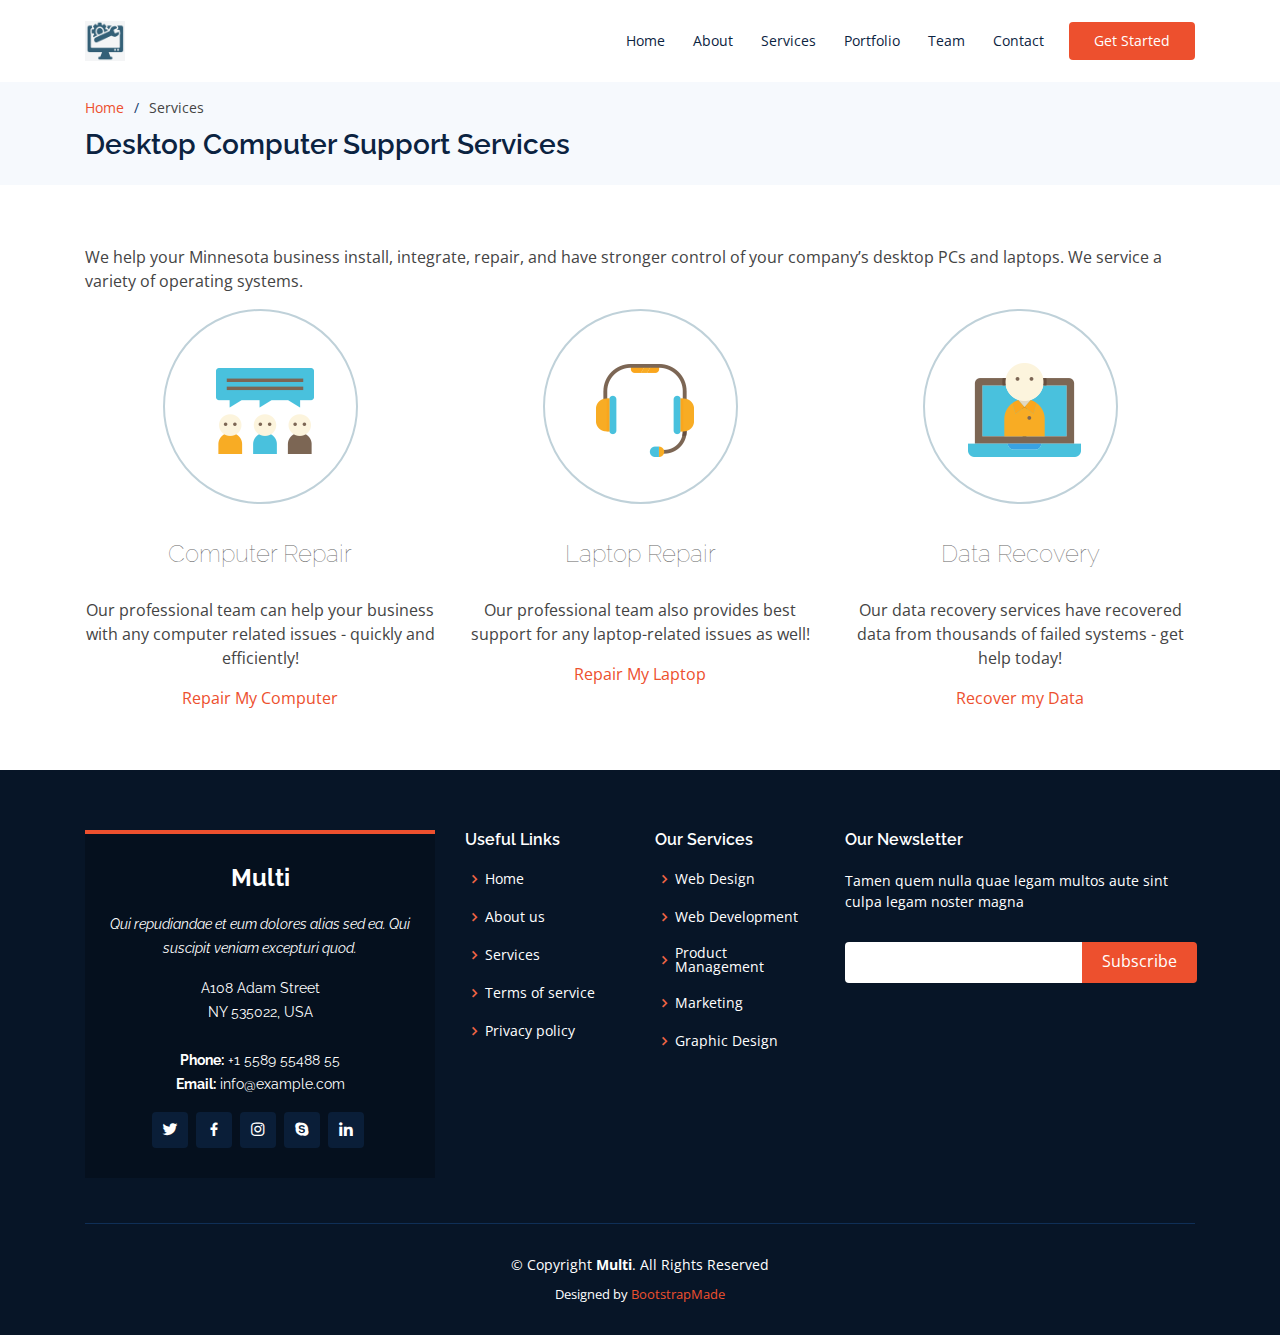
<file: Desktop-Services.html>
<!DOCTYPE html>
<html lang="en">

<head>
  <meta charset="utf-8">
  <meta content="width=device-width, initial-scale=1.0" name="viewport">

  <title>Desktop Service</title>
  <meta content="" name="descriptison">
  <meta content="" name="keywords">

  <!-- Favicons -->
  <link href="assets/img/favicon.png" rel="icon">
  <link href="assets/img/apple-touch-icon.png" rel="apple-touch-icon">

  <!-- Google Fonts -->
  <link href="https://fonts.googleapis.com/css?family=Open+Sans:300,300i,400,400i,600,600i,700,700i|Raleway:300,300i,400,400i,500,500i,600,600i,700,700i|Poppins:300,300i,400,400i,500,500i,600,600i,700,700i" rel="stylesheet">

  <!-- Vendor CSS Files -->
  <link href="assets/vendor/bootstrap/css/bootstrap.min.css" rel="stylesheet">
  <link href="assets/vendor/icofont/icofont.min.css" rel="stylesheet">
  <link href="assets/vendor/boxicons/css/boxicons.min.css" rel="stylesheet">
  <link href="assets/vendor/animate.css/animate.min.css" rel="stylesheet">
  <link href="assets/vendor/remixicon/remixicon.css" rel="stylesheet">
  <link href="assets/vendor/venobox/venobox.css" rel="stylesheet">
  <link href="assets/vendor/owl.carousel/assets/owl.carousel.min.css" rel="stylesheet">
  <link href="assets/vendor/aos/aos.css" rel="stylesheet">

  <!-- Template Main CSS File -->
  <link href="assets/css/style.css" rel="stylesheet">
  <link href="assets/css/inner-page-style.css" rel="stylesheet">

</head>

<body>

  <!-- ======= Header ======= -->
  <header id="header" class="fixed-top">
    <div class="container d-flex align-items-center">

      
    <a href="index.html" class="logo mr-auto"><img src="assets/img/logo-menu.png" alt="" class="img-fluid"></a>

      <nav class="nav-menu d-none d-lg-block">
        <ul>
          <li><a href="index.html">Home</a></li>
          <li><a href="#about">About</a></li>
          <li><a href="#services">Services</a></li>
          <li><a href="#portfolio">Portfolio</a></li>
          <li><a href="#team">Team</a></li>
          
          <li><a href="#contact">Contact</a></li>

        </ul>
      </nav><!-- .nav-menu -->

      <a href="#about" class="get-started-btn">Get Started</a>

    </div>
  </header><!-- End Header -->

  <main id="main">

    <!-- ======= Breadcrumbs ======= -->
    <section id="breadcrumbs" class="breadcrumbs">
      <div class="container">

        <ol>
          <li><a href="index.html">Home</a></li>
          <li>Services</li>
        </ol>
        <h2>Desktop Computer Support Services</h2>
      </div>
    </section><!-- End Breadcrumbs -->

    <section class="inner-page">
      <div class="container">
        <p>
          We help your Minnesota business install, integrate, repair, and have stronger control of your company’s desktop PCs and laptops. We service a variety of operating systems.
        </p>
        <p></p>
        <div class="row">
          <div class="col-xs-12 col-sm-4 col-md-4 col-lg-4 text-center oact-text">
            <div class="oact-middle-image">
             <img src="assets/img/managed-services.png" alt="desktop support">
            </div>
            <h2>Computer Repair</h2>
            <p>Our professional team can help your business with any computer related issues - quickly and efficiently!</p>
            <span class="oact-button"><a href="#">Repair My Computer</a></span>
          </div>

          <div class="col-xs-12 col-sm-4 col-md-4 col-lg-4 text-center oact-text">
            <div class="oact-middle-image">
             <img src="assets/img/tech-support.png" alt="desktop support">
            </div>
            <h2>Laptop Repair</h2>
            <p>Our professional team also provides best support for any laptop-related issues as well! </p>
            <span class="oact-button"><a href="#">Repair My Laptop</a></span>
          </div>

          <div class="col-xs-12 col-sm-4 col-md-4 col-lg-4 text-center oact-text">
            <div class="oact-middle-image">
             <img src="assets/img/computer-support.png" alt="Data Recovery">
            </div>
            <h2>Data Recovery </h2>
            <p>Our data recovery services have recovered data from thousands of failed systems - get help today! </p>
            <span class="oact-button"><a href="#">Recover my Data</a></span>
          </div>

        </div>
      </div>
    </section>

  </main><!-- End #main -->

  <!-- ======= Footer ======= -->
  <footer id="footer">
    <div class="footer-top">
      <div class="container">
        <div class="row">

          <div class="col-lg-4 col-md-6">
            <div class="footer-info">
              <h3>Multi</h3>
              <p class="pb-3"><em>Qui repudiandae et eum dolores alias sed ea. Qui suscipit veniam excepturi quod.</em></p>
              <p>
                A108 Adam Street <br>
                NY 535022, USA<br><br>
                <strong>Phone:</strong> +1 5589 55488 55<br>
                <strong>Email:</strong> info@example.com<br>
              </p>
              <div class="social-links mt-3">
                <a href="#" class="twitter"><i class="bx bxl-twitter"></i></a>
                <a href="#" class="facebook"><i class="bx bxl-facebook"></i></a>
                <a href="#" class="instagram"><i class="bx bxl-instagram"></i></a>
                <a href="#" class="google-plus"><i class="bx bxl-skype"></i></a>
                <a href="#" class="linkedin"><i class="bx bxl-linkedin"></i></a>
              </div>
            </div>
          </div>

          <div class="col-lg-2 col-md-6 footer-links">
            <h4>Useful Links</h4>
            <ul>
              <li><i class="bx bx-chevron-right"></i> <a href="#">Home</a></li>
              <li><i class="bx bx-chevron-right"></i> <a href="#">About us</a></li>
              <li><i class="bx bx-chevron-right"></i> <a href="#">Services</a></li>
              <li><i class="bx bx-chevron-right"></i> <a href="#">Terms of service</a></li>
              <li><i class="bx bx-chevron-right"></i> <a href="#">Privacy policy</a></li>
            </ul>
          </div>

          <div class="col-lg-2 col-md-6 footer-links">
            <h4>Our Services</h4>
            <ul>
              <li><i class="bx bx-chevron-right"></i> <a href="#">Web Design</a></li>
              <li><i class="bx bx-chevron-right"></i> <a href="#">Web Development</a></li>
              <li><i class="bx bx-chevron-right"></i> <a href="#">Product Management</a></li>
              <li><i class="bx bx-chevron-right"></i> <a href="#">Marketing</a></li>
              <li><i class="bx bx-chevron-right"></i> <a href="#">Graphic Design</a></li>
            </ul>
          </div>

          <div class="col-lg-4 col-md-6 footer-newsletter">
            <h4>Our Newsletter</h4>
            <p>Tamen quem nulla quae legam multos aute sint culpa legam noster magna</p>
            <form action="" method="post">
              <input type="email" name="email"><input type="submit" value="Subscribe">
            </form>

          </div>

        </div>
      </div>
    </div>

    <div class="container">
      <div class="copyright">
        &copy; Copyright <strong><span>Multi</span></strong>. All Rights Reserved
      </div>
      <div class="credits">
        <!-- All the links in the footer should remain intact. -->
        <!-- You can delete the links only if you purchased the pro version. -->
        <!-- Licensing information: https://bootstrapmade.com/license/ -->
        <!-- Purchase the pro version with working PHP/AJAX contact form: https://bootstrapmade.com/multi-responsive-bootstrap-template/ -->
        Designed by <a href="https://bootstrapmade.com/">BootstrapMade</a>
      </div>
    </div>
  </footer><!-- End Footer -->

  <div id="preloader"></div>
  <a href="#" class="back-to-top"><i class="icofont-simple-up"></i></a>

  <!-- Vendor JS Files -->
  <script src="assets/vendor/jquery/jquery.min.js"></script>
  <script src="assets/vendor/bootstrap/js/bootstrap.bundle.min.js"></script>
  <script src="assets/vendor/jquery.easing/jquery.easing.min.js"></script>
  <script src="assets/vendor/php-email-form/validate.js"></script>
  <script src="assets/vendor/waypoints/jquery.waypoints.min.js"></script>
  <script src="assets/vendor/counterup/counterup.min.js"></script>
  <script src="assets/vendor/venobox/venobox.min.js"></script>
  <script src="assets/vendor/owl.carousel/owl.carousel.min.js"></script>
  <script src="assets/vendor/isotope-layout/isotope.pkgd.min.js"></script>
  <script src="assets/vendor/aos/aos.js"></script>

  <!-- Template Main JS File -->
  <script src="assets/js/main.js"></script>

</body>

</html>
</file>
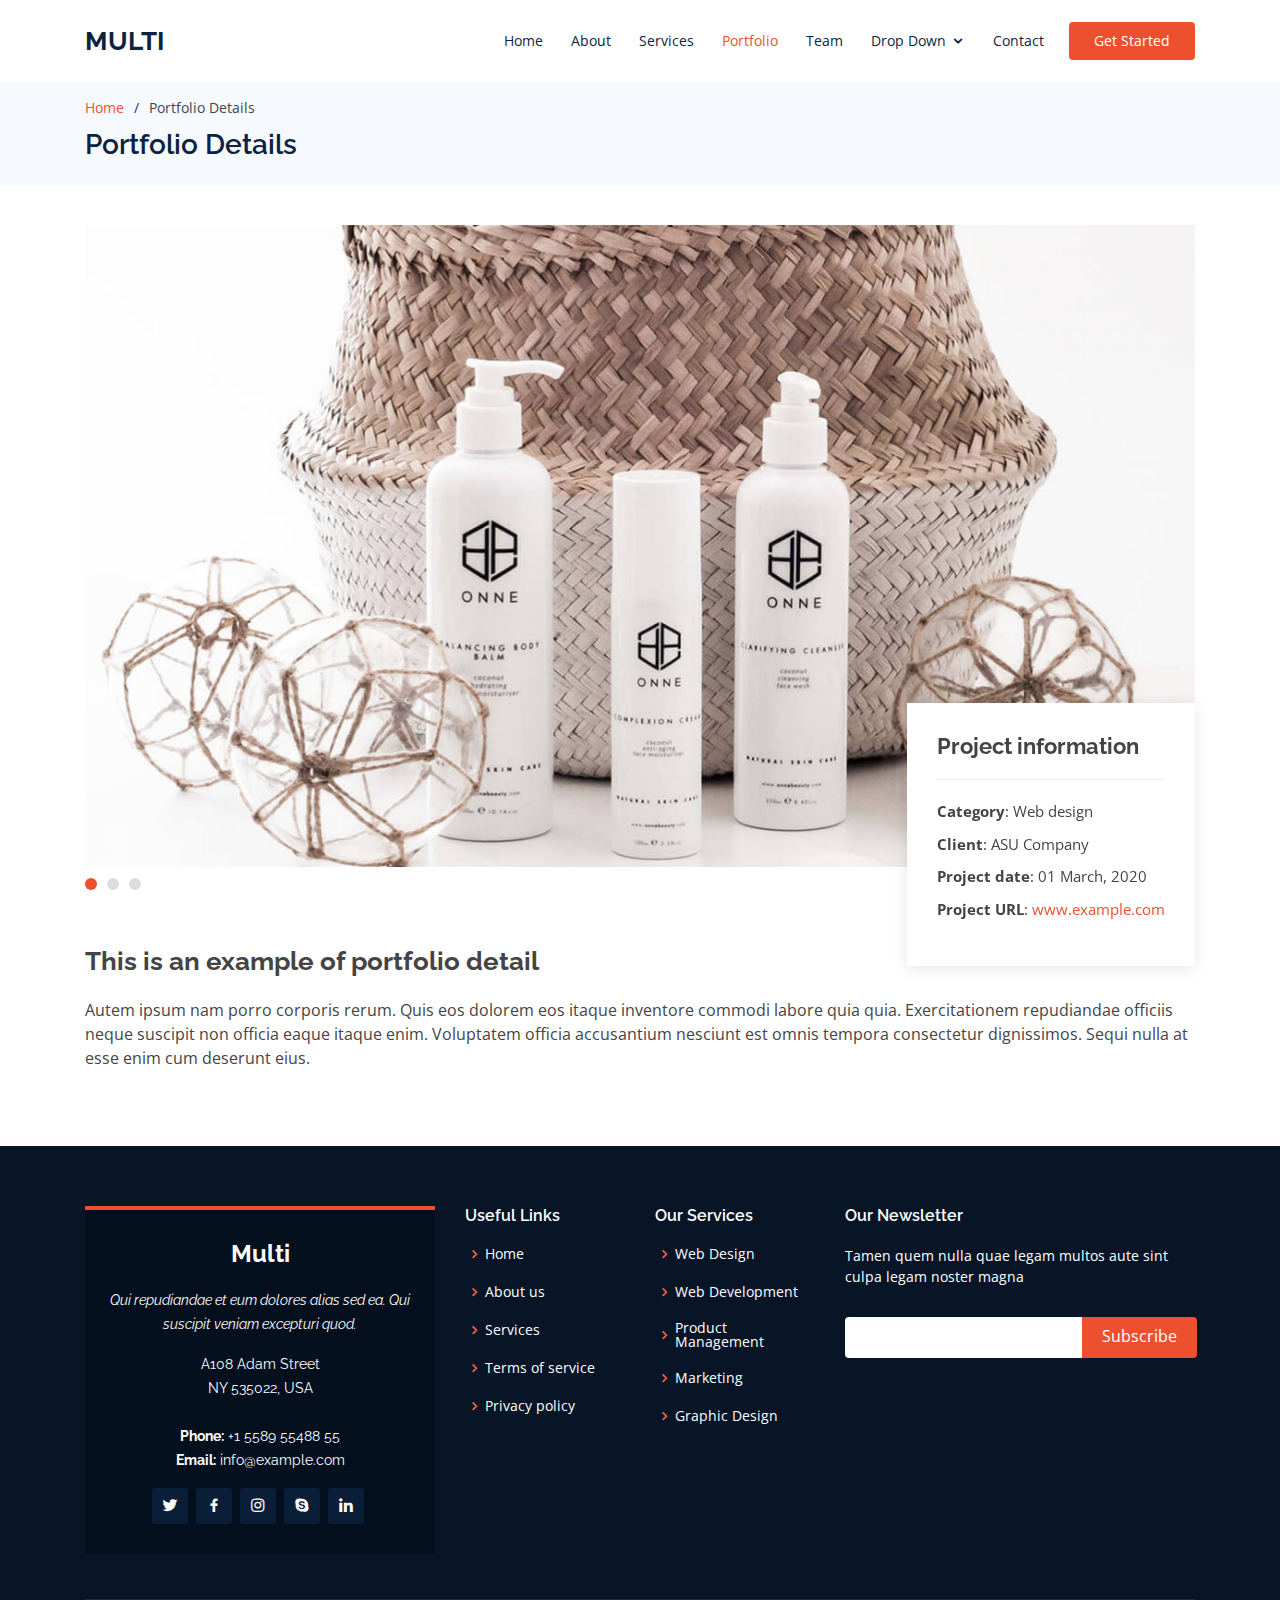
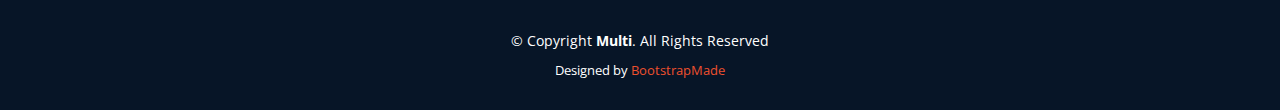
<file: portfolio-details.html>
<!DOCTYPE html>
<html lang="en">

<head>
  <meta charset="utf-8">
  <meta content="width=device-width, initial-scale=1.0" name="viewport">

  <title>Portfolio Details - Multi Bootstrap Template</title>
  <meta content="" name="descriptison">
  <meta content="" name="keywords">

  <!-- Favicons -->
  <link href="assets/img/favicon.png" rel="icon">
  <link href="assets/img/apple-touch-icon.png" rel="apple-touch-icon">

  <!-- Google Fonts -->
  <link href="https://fonts.googleapis.com/css?family=Open+Sans:300,300i,400,400i,600,600i,700,700i|Raleway:300,300i,400,400i,500,500i,600,600i,700,700i|Poppins:300,300i,400,400i,500,500i,600,600i,700,700i" rel="stylesheet">

  <!-- Vendor CSS Files -->
  <link href="assets/vendor/bootstrap/css/bootstrap.min.css" rel="stylesheet">
  <link href="assets/vendor/icofont/icofont.min.css" rel="stylesheet">
  <link href="assets/vendor/boxicons/css/boxicons.min.css" rel="stylesheet">
  <link href="assets/vendor/animate.css/animate.min.css" rel="stylesheet">
  <link href="assets/vendor/remixicon/remixicon.css" rel="stylesheet">
  <link href="assets/vendor/venobox/venobox.css" rel="stylesheet">
  <link href="assets/vendor/owl.carousel/assets/owl.carousel.min.css" rel="stylesheet">
  <link href="assets/vendor/aos/aos.css" rel="stylesheet">

  <!-- Template Main CSS File -->
  <link href="assets/css/style.css" rel="stylesheet">

  <!-- =======================================================
  * Template Name: Multi - v2.1.0
  * Template URL: https://bootstrapmade.com/multi-responsive-bootstrap-template/
  * Author: BootstrapMade.com
  * License: https://bootstrapmade.com/license/
  ======================================================== -->
</head>

<body>

  <!-- ======= Header ======= -->
  <header id="header" class="fixed-top">
    <div class="container d-flex align-items-center">

      <h1 class="logo mr-auto"><a href="index.html">Multi</a></h1>
      <!-- Uncomment below if you prefer to use an image logo -->
      <!-- <a href="index.html" class="logo mr-auto"><img src="assets/img/logo.png" alt="" class="img-fluid"></a>-->

      <nav class="nav-menu d-none d-lg-block">
        <ul>
          <li><a href="index.html">Home</a></li>
          <li><a href="#about">About</a></li>
          <li><a href="#services">Services</a></li>
          <li class="active"><a href="#portfolio">Portfolio</a></li>
          <li><a href="#team">Team</a></li>
          <li class="drop-down"><a href="">Drop Down</a>
            <ul>
              <li><a href="#">Drop Down 1</a></li>
              <li class="drop-down"><a href="#">Deep Drop Down</a>
                <ul>
                  <li><a href="#">Deep Drop Down 1</a></li>
                  <li><a href="#">Deep Drop Down 2</a></li>
                  <li><a href="#">Deep Drop Down 3</a></li>
                  <li><a href="#">Deep Drop Down 4</a></li>
                  <li><a href="#">Deep Drop Down 5</a></li>
                </ul>
              </li>
              <li><a href="#">Drop Down 2</a></li>
              <li><a href="#">Drop Down 3</a></li>
              <li><a href="#">Drop Down 4</a></li>
            </ul>
          </li>
          <li><a href="#contact">Contact</a></li>

        </ul>
      </nav><!-- .nav-menu -->

      <a href="#about" class="get-started-btn">Get Started</a>

    </div>
  </header><!-- End Header -->

  <main id="main">

    <!-- ======= Breadcrumbs ======= -->
    <section id="breadcrumbs" class="breadcrumbs">
      <div class="container">

        <ol>
          <li><a href="index.html">Home</a></li>
          <li>Portfolio Details</li>
        </ol>
        <h2>Portfolio Details</h2>

      </div>
    </section><!-- End Breadcrumbs -->

    <!-- ======= Portfolio Details Section ======= -->
    <section id="portfolio-details" class="portfolio-details">
      <div class="container">

        <div class="portfolio-details-container">

          <div class="owl-carousel portfolio-details-carousel">
            <img src="assets/img/portfolio/portfolio-details-1.jpg" class="img-fluid" alt="">
            <img src="assets/img/portfolio/portfolio-details-2.jpg" class="img-fluid" alt="">
            <img src="assets/img/portfolio/portfolio-details-3.jpg" class="img-fluid" alt="">
          </div>

          <div class="portfolio-info">
            <h3>Project information</h3>
            <ul>
              <li><strong>Category</strong>: Web design</li>
              <li><strong>Client</strong>: ASU Company</li>
              <li><strong>Project date</strong>: 01 March, 2020</li>
              <li><strong>Project URL</strong>: <a href="#">www.example.com</a></li>
            </ul>
          </div>

        </div>

        <div class="portfolio-description">
          <h2>This is an example of portfolio detail</h2>
          <p>
            Autem ipsum nam porro corporis rerum. Quis eos dolorem eos itaque inventore commodi labore quia quia. Exercitationem repudiandae officiis neque suscipit non officia eaque itaque enim. Voluptatem officia accusantium nesciunt est omnis tempora consectetur dignissimos. Sequi nulla at esse enim cum deserunt eius.
          </p>
        </div>

      </div>
    </section><!-- End Portfolio Details Section -->

  </main><!-- End #main -->

  <!-- ======= Footer ======= -->
  <footer id="footer">
    <div class="footer-top">
      <div class="container">
        <div class="row">

          <div class="col-lg-4 col-md-6">
            <div class="footer-info">
              <h3>Multi</h3>
              <p class="pb-3"><em>Qui repudiandae et eum dolores alias sed ea. Qui suscipit veniam excepturi quod.</em></p>
              <p>
                A108 Adam Street <br>
                NY 535022, USA<br><br>
                <strong>Phone:</strong> +1 5589 55488 55<br>
                <strong>Email:</strong> info@example.com<br>
              </p>
              <div class="social-links mt-3">
                <a href="#" class="twitter"><i class="bx bxl-twitter"></i></a>
                <a href="#" class="facebook"><i class="bx bxl-facebook"></i></a>
                <a href="#" class="instagram"><i class="bx bxl-instagram"></i></a>
                <a href="#" class="google-plus"><i class="bx bxl-skype"></i></a>
                <a href="#" class="linkedin"><i class="bx bxl-linkedin"></i></a>
              </div>
            </div>
          </div>

          <div class="col-lg-2 col-md-6 footer-links">
            <h4>Useful Links</h4>
            <ul>
              <li><i class="bx bx-chevron-right"></i> <a href="#">Home</a></li>
              <li><i class="bx bx-chevron-right"></i> <a href="#">About us</a></li>
              <li><i class="bx bx-chevron-right"></i> <a href="#">Services</a></li>
              <li><i class="bx bx-chevron-right"></i> <a href="#">Terms of service</a></li>
              <li><i class="bx bx-chevron-right"></i> <a href="#">Privacy policy</a></li>
            </ul>
          </div>

          <div class="col-lg-2 col-md-6 footer-links">
            <h4>Our Services</h4>
            <ul>
              <li><i class="bx bx-chevron-right"></i> <a href="#">Web Design</a></li>
              <li><i class="bx bx-chevron-right"></i> <a href="#">Web Development</a></li>
              <li><i class="bx bx-chevron-right"></i> <a href="#">Product Management</a></li>
              <li><i class="bx bx-chevron-right"></i> <a href="#">Marketing</a></li>
              <li><i class="bx bx-chevron-right"></i> <a href="#">Graphic Design</a></li>
            </ul>
          </div>

          <div class="col-lg-4 col-md-6 footer-newsletter">
            <h4>Our Newsletter</h4>
            <p>Tamen quem nulla quae legam multos aute sint culpa legam noster magna</p>
            <form action="" method="post">
              <input type="email" name="email"><input type="submit" value="Subscribe">
            </form>

          </div>

        </div>
      </div>
    </div>

    <div class="container">
      <div class="copyright">
        &copy; Copyright <strong><span>Multi</span></strong>. All Rights Reserved
      </div>
      <div class="credits">
        <!-- All the links in the footer should remain intact. -->
        <!-- You can delete the links only if you purchased the pro version. -->
        <!-- Licensing information: https://bootstrapmade.com/license/ -->
        <!-- Purchase the pro version with working PHP/AJAX contact form: https://bootstrapmade.com/multi-responsive-bootstrap-template/ -->
        Designed by <a href="https://bootstrapmade.com/">BootstrapMade</a>
      </div>
    </div>
  </footer><!-- End Footer -->

  <div id="preloader"></div>
  <a href="#" class="back-to-top"><i class="icofont-simple-up"></i></a>

  <!-- Vendor JS Files -->
  <script src="assets/vendor/jquery/jquery.min.js"></script>
  <script src="assets/vendor/bootstrap/js/bootstrap.bundle.min.js"></script>
  <script src="assets/vendor/jquery.easing/jquery.easing.min.js"></script>
  <script src="assets/vendor/php-email-form/validate.js"></script>
  <script src="assets/vendor/waypoints/jquery.waypoints.min.js"></script>
  <script src="assets/vendor/counterup/counterup.min.js"></script>
  <script src="assets/vendor/venobox/venobox.min.js"></script>
  <script src="assets/vendor/owl.carousel/owl.carousel.min.js"></script>
  <script src="assets/vendor/isotope-layout/isotope.pkgd.min.js"></script>
  <script src="assets/vendor/aos/aos.js"></script>

  <!-- Template Main JS File -->
  <script src="assets/js/main.js"></script>

</body>

</html>
</file>
<file: assets/vendor/venobox/venobox.css>
/* ------ venobox.css --------*/
.vbox-overlay *, .vbox-overlay *:before, .vbox-overlay *:after{
    -webkit-backface-visibility: hidden;
    -webkit-box-sizing:border-box;
    -moz-box-sizing:border-box;
    box-sizing:border-box;
}
.vbox-overlay * { 
    -webkit-backface-visibility: visible;
    backface-visibility: visible;
}
.vbox-overlay{
    display: -webkit-flex;
    display: flex;
    -webkit-flex-direction: column;
    flex-direction: column;
    -webkit-justify-content: center;
    justify-content: center;
    -webkit-align-items: center;
    align-items: center;
    position: fixed;
    left: 0;
    top: 0;
    bottom: 0;
    right: 0;
    z-index: 999999;
}

/* ----- navigation ----- */
.vbox-title{
    width: 100%;
    height: 40px;
    float: left;
    text-align: center;
    line-height: 28px;
    font-size: 12px;
    padding: 6px 50px;
    overflow: hidden;
    position: fixed;
    display: none;
    left: 0;
    z-index: 89;
}
.vbox-close{
    cursor: pointer;
    position: fixed;
    top: -1px;
    right: 0;
    width: 50px;
    height: 40px;
    padding: 6px;
    display: block;
    background-position:10px center;
    overflow: hidden;
    font-size: 24px;
    line-height: 1;
    text-align: center;
    z-index: 99;
}
.vbox-left{
    cursor: pointer;
    position: fixed;
    left: 0;
    height: 40px;
    overflow: hidden;
    line-height: 28px;
    font-size: 12px;
    z-index: 99;
    display: flex;
    align-items:center;
}
.vbox-num{
    display: inline-block;
    margin: 6px 0 6px 15px;
}
/* ----- Social share ----- */
.vbox-share{
    line-height: 28px;
    font-size: 12px;
    overflow: hidden;
    position: fixed;
    left: 0;
    z-index: 98;
    display: flex;
    align-items:center;
    justify-content: center;
    width: 100%;
    text-align: center;
}
.vbox-share svg{
    max-height: 28px;
    width: 28px;
    z-index: 10;
    margin-left: 12px;
    margin-top: 6px;
    margin-bottom: 6px;
    vertical-align: middle;
}


/* ----- navigation ARROWS ----- */
.vbox-next, .vbox-prev{
    position: fixed;
    top: 50%;
    margin-top: -15px;
    overflow: hidden;
    cursor: pointer;
    display: block;
    width: 45px;
    height: 45px;
    z-index: 99;
}
.vbox-next span, .vbox-prev span{
    position: relative;
    width: 20px;
    height: 20px;
    border: 2px solid transparent;
    border-top-color: #B6B6B6;
    border-right-color: #B6B6B6;
    text-indent: -100px;
    position: absolute;
    top: 8px;
    display: block;
}
.vbox-prev{
    left: 15px;
}
.vbox-next{
    right: 15px;
}
.vbox-prev span{
    left: 10px;
    -ms-transform: rotate(-135deg);
    -webkit-transform: rotate(-135deg);
    transform: rotate(-135deg);
}
.vbox-next span{
    -ms-transform: rotate(45deg);
    -webkit-transform: rotate(45deg);
    transform: rotate(45deg);
    right: 10px;
}
/* ------- inline window ------ */
.vbox-inline{
    width: 420px;
    height: 315px;
    height: 70vh;
    padding: 10px;
    background: #fff;
    margin: 0 auto;
    overflow: auto;
    text-align: left;
}
/* ------- Video & iFrames window ------ */
.venoframe{
    max-width: 100%;
    width: 100%;
    border: none;
    width: 100%;
    height: 260px;
    height: 70vh;
}
.venoframe.vbvid{
    height: 260px;
}
@media (min-width: 768px) {
    .venoframe, .vbox-inline{
        width: 90%;
        height: 360px;
        height: 70vh;
    }
    .venoframe.vbvid{
        width: 640px;
        height: 360px;
    }
}
@media (min-width: 992px) {
    .venoframe, .vbox-inline{
        max-width: 1200px;
        width: 80%;
        height: 540px;
        height: 70vh;
    }
    .venoframe.vbvid{
        width: 960px;
        height: 540px;
    }
}
/* 
Please do NOT edit this part! 
or at least read this note: http://i.imgur.com/7C0ws9e.gif
*/
.vbox-open{
    overflow: hidden;
}
.vbox-container{
    position: absolute;
    left: 0;
    right: 0;
    top: 0;
    bottom: 0;
    overflow-x: hidden;
    overflow-y: scroll;
    overflow-scrolling: touch;
    -webkit-overflow-scrolling: touch;
    z-index: 20;
    max-height: 100%;

}

.vbox-content{
    text-align: center;
    float: left;
    width: 100%;
    position: relative;
    overflow: hidden;
    padding: 20px 4%;
}
.vbox-container img{
    max-width: 100%;
    height: auto;
}
.vbox-figlio{
    box-shadow: 0 0 12px rgba(0,0,0,0.19), 0 6px 6px rgba(0,0,0,0.23);
    max-width: 100%;
    text-align: initial;
}
img.vbox-figlio{
    -webkit-user-select: none;
-khtml-user-select: none;
-moz-user-select: none;
-o-user-select: none;
user-select: none;
}
.vbox-content.swipe-left{
    margin-left: -200px !important;
}
.vbox-content.swipe-right{
    margin-left: 200px !important;
}
.vbox-animated{
    webkit-transition: margin 300ms ease-out;
    transition: margin 300ms ease-out;
}

/* ---------- preloader ----------
 * SPINKIT 
 * http://tobiasahlin.com/spinkit/
-------------------------------- */
.sk-double-bounce,.sk-rotating-plane{width:40px;height:40px;margin:40px auto}.sk-rotating-plane{background-color:#333;-webkit-animation:sk-rotatePlane 1.2s infinite ease-in-out;animation:sk-rotatePlane 1.2s infinite ease-in-out}@-webkit-keyframes sk-rotatePlane{0%{-webkit-transform:perspective(120px) rotateX(0) rotateY(0);transform:perspective(120px) rotateX(0) rotateY(0)}50%{-webkit-transform:perspective(120px) rotateX(-180.1deg) rotateY(0);transform:perspective(120px) rotateX(-180.1deg) rotateY(0)}100%{-webkit-transform:perspective(120px) rotateX(-180deg) rotateY(-179.9deg);transform:perspective(120px) rotateX(-180deg) rotateY(-179.9deg)}}@keyframes sk-rotatePlane{0%{-webkit-transform:perspective(120px) rotateX(0) rotateY(0);transform:perspective(120px) rotateX(0) rotateY(0)}50%{-webkit-transform:perspective(120px) rotateX(-180.1deg) rotateY(0);transform:perspective(120px) rotateX(-180.1deg) rotateY(0)}100%{-webkit-transform:perspective(120px) rotateX(-180deg) rotateY(-179.9deg);transform:perspective(120px) rotateX(-180deg) rotateY(-179.9deg)}}.sk-double-bounce{position:relative}.sk-double-bounce .sk-child{width:100%;height:100%;border-radius:50%;background-color:#333;opacity:.6;position:absolute;top:0;left:0;-webkit-animation:sk-doubleBounce 2s infinite ease-in-out;animation:sk-doubleBounce 2s infinite ease-in-out}.sk-chasing-dots .sk-child,.sk-spinner-pulse,.sk-three-bounce .sk-child{background-color:#333;border-radius:100%}.sk-double-bounce .sk-double-bounce2{-webkit-animation-delay:-1s;animation-delay:-1s}@-webkit-keyframes sk-doubleBounce{0%,100%{-webkit-transform:scale(0);transform:scale(0)}50%{-webkit-transform:scale(1);transform:scale(1)}}@keyframes sk-doubleBounce{0%,100%{-webkit-transform:scale(0);transform:scale(0)}50%{-webkit-transform:scale(1);transform:scale(1)}}.sk-wave{margin:40px auto;width:50px;height:40px;text-align:center;font-size:10px}.sk-wave .sk-rect{background-color:#333;height:100%;width:6px;display:inline-block;-webkit-animation:sk-waveStretchDelay 1.2s infinite ease-in-out;animation:sk-waveStretchDelay 1.2s infinite ease-in-out}.sk-wave .sk-rect1{-webkit-animation-delay:-1.2s;animation-delay:-1.2s}.sk-wave .sk-rect2{-webkit-animation-delay:-1.1s;animation-delay:-1.1s}.sk-wave .sk-rect3{-webkit-animation-delay:-1s;animation-delay:-1s}.sk-wave .sk-rect4{-webkit-animation-delay:-.9s;animation-delay:-.9s}.sk-wave .sk-rect5{-webkit-animation-delay:-.8s;animation-delay:-.8s}@-webkit-keyframes sk-waveStretchDelay{0%,100%,40%{-webkit-transform:scaleY(.4);transform:scaleY(.4)}20%{-webkit-transform:scaleY(1);transform:scaleY(1)}}@keyframes sk-waveStretchDelay{0%,100%,40%{-webkit-transform:scaleY(.4);transform:scaleY(.4)}20%{-webkit-transform:scaleY(1);transform:scaleY(1)}}.sk-wandering-cubes{margin:40px auto;width:40px;height:40px;position:relative}.sk-wandering-cubes .sk-cube{background-color:#333;width:10px;height:10px;position:absolute;top:0;left:0;-webkit-animation:sk-wanderingCube 1.8s ease-in-out -1.8s infinite both;animation:sk-wanderingCube 1.8s ease-in-out -1.8s infinite both}.sk-chasing-dots,.sk-spinner-pulse{width:40px;height:40px;margin:40px auto}.sk-wandering-cubes .sk-cube2{-webkit-animation-delay:-.9s;animation-delay:-.9s}@-webkit-keyframes sk-wanderingCube{0%{-webkit-transform:rotate(0);transform:rotate(0)}25%{-webkit-transform:translateX(30px) rotate(-90deg) scale(.5);transform:translateX(30px) rotate(-90deg) scale(.5)}50%{-webkit-transform:translateX(30px) translateY(30px) rotate(-179deg);transform:translateX(30px) translateY(30px) rotate(-179deg)}50.1%{-webkit-transform:translateX(30px) translateY(30px) rotate(-180deg);transform:translateX(30px) translateY(30px) rotate(-180deg)}75%{-webkit-transform:translateX(0) translateY(30px) rotate(-270deg) scale(.5);transform:translateX(0) translateY(30px) rotate(-270deg) scale(.5)}100%{-webkit-transform:rotate(-360deg);transform:rotate(-360deg)}}@keyframes sk-wanderingCube{0%{-webkit-transform:rotate(0);transform:rotate(0)}25%{-webkit-transform:translateX(30px) rotate(-90deg) scale(.5);transform:translateX(30px) rotate(-90deg) scale(.5)}50%{-webkit-transform:translateX(30px) translateY(30px) rotate(-179deg);transform:translateX(30px) translateY(30px) rotate(-179deg)}50.1%{-webkit-transform:translateX(30px) translateY(30px) rotate(-180deg);transform:translateX(30px) translateY(30px) rotate(-180deg)}75%{-webkit-transform:translateX(0) translateY(30px) rotate(-270deg) scale(.5);transform:translateX(0) translateY(30px) rotate(-270deg) scale(.5)}100%{-webkit-transform:rotate(-360deg);transform:rotate(-360deg)}}.sk-spinner-pulse{-webkit-animation:sk-pulseScaleOut 1s infinite ease-in-out;animation:sk-pulseScaleOut 1s infinite ease-in-out}@-webkit-keyframes sk-pulseScaleOut{0%{-webkit-transform:scale(0);transform:scale(0)}100%{-webkit-transform:scale(1);transform:scale(1);opacity:0}}@keyframes sk-pulseScaleOut{0%{-webkit-transform:scale(0);transform:scale(0)}100%{-webkit-transform:scale(1);transform:scale(1);opacity:0}}.sk-chasing-dots{position:relative;text-align:center;-webkit-animation:sk-chasingDotsRotate 2s infinite linear;animation:sk-chasingDotsRotate 2s infinite linear}.sk-chasing-dots .sk-child{width:60%;height:60%;display:inline-block;position:absolute;top:0;-webkit-animation:sk-chasingDotsBounce 2s infinite ease-in-out;animation:sk-chasingDotsBounce 2s infinite ease-in-out}.sk-chasing-dots .sk-dot2{top:auto;bottom:0;-webkit-animation-delay:-1s;animation-delay:-1s}@-webkit-keyframes sk-chasingDotsRotate{100%{-webkit-transform:rotate(360deg);transform:rotate(360deg)}}@keyframes sk-chasingDotsRotate{100%{-webkit-transform:rotate(360deg);transform:rotate(360deg)}}@-webkit-keyframes sk-chasingDotsBounce{0%,100%{-webkit-transform:scale(0);transform:scale(0)}50%{-webkit-transform:scale(1);transform:scale(1)}}@keyframes sk-chasingDotsBounce{0%,100%{-webkit-transform:scale(0);transform:scale(0)}50%{-webkit-transform:scale(1);transform:scale(1)}}.sk-three-bounce{margin:40px auto;width:80px;text-align:center}.sk-three-bounce .sk-child{width:20px;height:20px;display:inline-block;-webkit-animation:sk-three-bounce 1.4s ease-in-out 0s infinite both;animation:sk-three-bounce 1.4s ease-in-out 0s infinite both}.sk-circle .sk-child:before,.sk-fading-circle .sk-circle:before{display:block;border-radius:100%;content:'';background-color:#333}.sk-three-bounce .sk-bounce1{-webkit-animation-delay:-.32s;animation-delay:-.32s}.sk-three-bounce .sk-bounce2{-webkit-animation-delay:-.16s;animation-delay:-.16s}@-webkit-keyframes sk-three-bounce{0%,100%,80%{-webkit-transform:scale(0);transform:scale(0)}40%{-webkit-transform:scale(1);transform:scale(1)}}@keyframes sk-three-bounce{0%,100%,80%{-webkit-transform:scale(0);transform:scale(0)}40%{-webkit-transform:scale(1);transform:scale(1)}}.sk-circle{margin:40px auto;width:40px;height:40px;position:relative}.sk-circle .sk-child{width:100%;height:100%;position:absolute;left:0;top:0}.sk-circle .sk-child:before{margin:0 auto;width:15%;height:15%;-webkit-animation:sk-circleBounceDelay 1.2s infinite ease-in-out both;animation:sk-circleBounceDelay 1.2s infinite ease-in-out both}.sk-circle .sk-circle2{-webkit-transform:rotate(30deg);-ms-transform:rotate(30deg);transform:rotate(30deg)}.sk-circle .sk-circle3{-webkit-transform:rotate(60deg);-ms-transform:rotate(60deg);transform:rotate(60deg)}.sk-circle .sk-circle4{-webkit-transform:rotate(90deg);-ms-transform:rotate(90deg);transform:rotate(90deg)}.sk-circle .sk-circle5{-webkit-transform:rotate(120deg);-ms-transform:rotate(120deg);transform:rotate(120deg)}.sk-circle .sk-circle6{-webkit-transform:rotate(150deg);-ms-transform:rotate(150deg);transform:rotate(150deg)}.sk-circle .sk-circle7{-webkit-transform:rotate(180deg);-ms-transform:rotate(180deg);transform:rotate(180deg)}.sk-circle .sk-circle8{-webkit-transform:rotate(210deg);-ms-transform:rotate(210deg);transform:rotate(210deg)}.sk-circle .sk-circle9{-webkit-transform:rotate(240deg);-ms-transform:rotate(240deg);transform:rotate(240deg)}.sk-circle .sk-circle10{-webkit-transform:rotate(270deg);-ms-transform:rotate(270deg);transform:rotate(270deg)}.sk-circle .sk-circle11{-webkit-transform:rotate(300deg);-ms-transform:rotate(300deg);transform:rotate(300deg)}.sk-circle .sk-circle12{-webkit-transform:rotate(330deg);-ms-transform:rotate(330deg);transform:rotate(330deg)}.sk-circle .sk-circle2:before{-webkit-animation-delay:-1.1s;animation-delay:-1.1s}.sk-circle .sk-circle3:before{-webkit-animation-delay:-1s;animation-delay:-1s}.sk-circle .sk-circle4:before{-webkit-animation-delay:-.9s;animation-delay:-.9s}.sk-circle .sk-circle5:before{-webkit-animation-delay:-.8s;animation-delay:-.8s}.sk-circle .sk-circle6:before{-webkit-animation-delay:-.7s;animation-delay:-.7s}.sk-circle .sk-circle7:before{-webkit-animation-delay:-.6s;animation-delay:-.6s}.sk-circle .sk-circle8:before{-webkit-animation-delay:-.5s;animation-delay:-.5s}.sk-circle .sk-circle9:before{-webkit-animation-delay:-.4s;animation-delay:-.4s}.sk-circle .sk-circle10:before{-webkit-animation-delay:-.3s;animation-delay:-.3s}.sk-circle .sk-circle11:before{-webkit-animation-delay:-.2s;animation-delay:-.2s}.sk-circle .sk-circle12:before{-webkit-animation-delay:-.1s;animation-delay:-.1s}@-webkit-keyframes sk-circleBounceDelay{0%,100%,80%{-webkit-transform:scale(0);transform:scale(0)}40%{-webkit-transform:scale(1);transform:scale(1)}}@keyframes sk-circleBounceDelay{0%,100%,80%{-webkit-transform:scale(0);transform:scale(0)}40%{-webkit-transform:scale(1);transform:scale(1)}}.sk-cube-grid{width:40px;height:40px;margin:40px auto}.sk-cube-grid .sk-cube{width:33.33%;height:33.33%;background-color:#333;float:left;-webkit-animation:sk-cubeGridScaleDelay 1.3s infinite ease-in-out;animation:sk-cubeGridScaleDelay 1.3s infinite ease-in-out}.sk-cube-grid .sk-cube1{-webkit-animation-delay:.2s;animation-delay:.2s}.sk-cube-grid .sk-cube2{-webkit-animation-delay:.3s;animation-delay:.3s}.sk-cube-grid .sk-cube3{-webkit-animation-delay:.4s;animation-delay:.4s}.sk-cube-grid .sk-cube4{-webkit-animation-delay:.1s;animation-delay:.1s}.sk-cube-grid .sk-cube5{-webkit-animation-delay:.2s;animation-delay:.2s}.sk-cube-grid .sk-cube6{-webkit-animation-delay:.3s;animation-delay:.3s}.sk-cube-grid .sk-cube7{-webkit-animation-delay:0ms;animation-delay:0ms}.sk-cube-grid .sk-cube8{-webkit-animation-delay:.1s;animation-delay:.1s}.sk-cube-grid .sk-cube9{-webkit-animation-delay:.2s;animation-delay:.2s}@-webkit-keyframes sk-cubeGridScaleDelay{0%,100%,70%{-webkit-transform:scale3D(1,1,1);transform:scale3D(1,1,1)}35%{-webkit-transform:scale3D(0,0,1);transform:scale3D(0,0,1)}}@keyframes sk-cubeGridScaleDelay{0%,100%,70%{-webkit-transform:scale3D(1,1,1);transform:scale3D(1,1,1)}35%{-webkit-transform:scale3D(0,0,1);transform:scale3D(0,0,1)}}.sk-fading-circle{margin:40px auto;width:40px;height:40px;position:relative}.sk-fading-circle .sk-circle{width:100%;height:100%;position:absolute;left:0;top:0}.sk-fading-circle .sk-circle:before{margin:0 auto;width:15%;height:15%;-webkit-animation:sk-circleFadeDelay 1.2s infinite ease-in-out both;animation:sk-circleFadeDelay 1.2s infinite ease-in-out both}.sk-fading-circle .sk-circle2{-webkit-transform:rotate(30deg);-ms-transform:rotate(30deg);transform:rotate(30deg)}.sk-fading-circle .sk-circle3{-webkit-transform:rotate(60deg);-ms-transform:rotate(60deg);transform:rotate(60deg)}.sk-fading-circle .sk-circle4{-webkit-transform:rotate(90deg);-ms-transform:rotate(90deg);transform:rotate(90deg)}.sk-fading-circle .sk-circle5{-webkit-transform:rotate(120deg);-ms-transform:rotate(120deg);transform:rotate(120deg)}.sk-fading-circle .sk-circle6{-webkit-transform:rotate(150deg);-ms-transform:rotate(150deg);transform:rotate(150deg)}.sk-fading-circle .sk-circle7{-webkit-transform:rotate(180deg);-ms-transform:rotate(180deg);transform:rotate(180deg)}.sk-fading-circle .sk-circle8{-webkit-transform:rotate(210deg);-ms-transform:rotate(210deg);transform:rotate(210deg)}.sk-fading-circle .sk-circle9{-webkit-transform:rotate(240deg);-ms-transform:rotate(240deg);transform:rotate(240deg)}.sk-fading-circle .sk-circle10{-webkit-transform:rotate(270deg);-ms-transform:rotate(270deg);transform:rotate(270deg)}.sk-fading-circle .sk-circle11{-webkit-transform:rotate(300deg);-ms-transform:rotate(300deg);transform:rotate(300deg)}.sk-fading-circle .sk-circle12{-webkit-transform:rotate(330deg);-ms-transform:rotate(330deg);transform:rotate(330deg)}.sk-fading-circle .sk-circle2:before{-webkit-animation-delay:-1.1s;animation-delay:-1.1s}.sk-fading-circle .sk-circle3:before{-webkit-animation-delay:-1s;animation-delay:-1s}.sk-fading-circle .sk-circle4:before{-webkit-animation-delay:-.9s;animation-delay:-.9s}.sk-fading-circle .sk-circle5:before{-webkit-animation-delay:-.8s;animation-delay:-.8s}.sk-fading-circle .sk-circle6:before{-webkit-animation-delay:-.7s;animation-delay:-.7s}.sk-fading-circle .sk-circle7:before{-webkit-animation-delay:-.6s;animation-delay:-.6s}.sk-fading-circle .sk-circle8:before{-webkit-animation-delay:-.5s;animation-delay:-.5s}.sk-fading-circle .sk-circle9:before{-webkit-animation-delay:-.4s;animation-delay:-.4s}.sk-fading-circle .sk-circle10:before{-webkit-animation-delay:-.3s;animation-delay:-.3s}.sk-fading-circle .sk-circle11:before{-webkit-animation-delay:-.2s;animation-delay:-.2s}.sk-fading-circle .sk-circle12:before{-webkit-animation-delay:-.1s;animation-delay:-.1s}@-webkit-keyframes sk-circleFadeDelay{0%,100%,39%{opacity:0}40%{opacity:1}}@keyframes sk-circleFadeDelay{0%,100%,39%{opacity:0}40%{opacity:1}}.sk-folding-cube{margin:40px auto;width:40px;height:40px;position:relative;-webkit-transform:rotateZ(45deg);transform:rotateZ(45deg)}.sk-folding-cube .sk-cube{float:left;width:50%;height:50%;position:relative;-webkit-transform:scale(1.1);-ms-transform:scale(1.1);transform:scale(1.1)}.sk-folding-cube .sk-cube:before{content:'';position:absolute;top:0;left:0;width:100%;height:100%;background-color:#333;-webkit-animation:sk-foldCubeAngle 2.4s infinite linear both;animation:sk-foldCubeAngle 2.4s infinite linear both;-webkit-transform-origin:100% 100%;-ms-transform-origin:100% 100%;transform-origin:100% 100%}.sk-folding-cube .sk-cube2{-webkit-transform:scale(1.1) rotateZ(90deg);transform:scale(1.1) rotateZ(90deg)}.sk-folding-cube .sk-cube3{-webkit-transform:scale(1.1) rotateZ(180deg);transform:scale(1.1) rotateZ(180deg)}.sk-folding-cube .sk-cube4{-webkit-transform:scale(1.1) rotateZ(270deg);transform:scale(1.1) rotateZ(270deg)}.sk-folding-cube .sk-cube2:before{-webkit-animation-delay:.3s;animation-delay:.3s}.sk-folding-cube .sk-cube3:before{-webkit-animation-delay:.6s;animation-delay:.6s}.sk-folding-cube .sk-cube4:before{-webkit-animation-delay:.9s;animation-delay:.9s}@-webkit-keyframes sk-foldCubeAngle{0%,10%{-webkit-transform:perspective(140px) rotateX(-180deg);transform:perspective(140px) rotateX(-180deg);opacity:0}25%,75%{-webkit-transform:perspective(140px) rotateX(0);transform:perspective(140px) rotateX(0);opacity:1}100%,90%{-webkit-transform:perspective(140px) rotateY(180deg);transform:perspective(140px) rotateY(180deg);opacity:0}}@keyframes sk-foldCubeAngle{0%,10%{-webkit-transform:perspective(140px) rotateX(-180deg);transform:perspective(140px) rotateX(-180deg);opacity:0}25%,75%{-webkit-transform:perspective(140px) rotateX(0);transform:perspective(140px) rotateX(0);opacity:1}100%,90%{-webkit-transform:perspective(140px) rotateY(180deg);transform:perspective(140px) rotateY(180deg);opacity:0}}
</file>
<file: assets/css/inner-page-style.css>
.oact-middle-image {
	width: 195px;
	height: 195px;
	border: 2px solid #bfd1d9;
	border-radius: 100%;
	display: inline-block;
	overflow: hidden;

}
.oact-text h2 {
	float: left;
	width: 100%;
	color: #666666;
	font-size: 24px;
	font-weight: lighter;
	margin: 0px;
	padding: 30px 0px;
}
</file>
<file: assets/css/style.css>
/**
* Template Name: Multi - v2.1.0
* Template URL: https://bootstrapmade.com/multi-responsive-bootstrap-template/
* Author: BootstrapMade.com
* License: https://bootstrapmade.com/license/
*/

/*--------------------------------------------------------------
# General
--------------------------------------------------------------*/
body {
  font-family: "Open Sans", sans-serif;
  color: #444444;
}

a {
  color: #ed502e;
}

a:hover {
  color: #f1775d;
  text-decoration: none;
}

h1, h2, h3, h4, h5, h6 {
  font-family: "Raleway", sans-serif;
}

/*--------------------------------------------------------------
# Preloader
--------------------------------------------------------------*/
#preloader {
  position: fixed;
  top: 0;
  left: 0;
  right: 0;
  bottom: 0;
  z-index: 9999;
  overflow: hidden;
  background: #fff;
}

#preloader:before {
  content: "";
  position: fixed;
  top: calc(50% - 30px);
  left: calc(50% - 30px);
  border: 6px solid #ed502e;
  border-top-color: white;
  border-radius: 50%;
  width: 60px;
  height: 60px;
  -webkit-animation: animate-preloader 1s linear infinite;
  animation: animate-preloader 1s linear infinite;
}

@-webkit-keyframes animate-preloader {
  0% {
    transform: rotate(0deg);
  }
  100% {
    transform: rotate(360deg);
  }
}

@keyframes animate-preloader {
  0% {
    transform: rotate(0deg);
  }
  100% {
    transform: rotate(360deg);
  }
}

/*--------------------------------------------------------------
# Back to top button
--------------------------------------------------------------*/
.back-to-top {
  position: fixed;
  display: none;
  right: 15px;
  bottom: 15px;
  z-index: 99999;
}

.back-to-top i {
  display: flex;
  align-items: center;
  justify-content: center;
  font-size: 24px;
  width: 40px;
  height: 40px;
  border-radius: 4px;
  background: #ed502e;
  color: #fff;
  transition: all 0.4s;
}

.back-to-top i:hover {
  background: #f06f54;
  color: #fff;
}

/*--------------------------------------------------------------
# Header
--------------------------------------------------------------*/
#header {
  background: #fff;
  transition: all 0.5s;
  z-index: 997;
  padding: 20px 0;
}

#header.header-scrolled {
  padding: 12px 0;
  box-shadow: 0px 2px 15px rgba(0, 0, 0, 0.1);
}

#header .logo {
  font-size: 26px;
  margin: 0;
  padding: 0;
  line-height: 1;
  font-weight: 700;
  letter-spacing: 0.5px;
  text-transform: uppercase;
}

#header .logo a {
  color: #0b2341;
}

#header .logo img {
  max-height: 40px;
}

@media (max-width: 992px) {
  #header .logo {
    font-size: 28px;
  }
}

/*--------------------------------------------------------------
# Navigation Menu
--------------------------------------------------------------*/
/* Desktop Navigation */
.nav-menu ul {
  margin: 0;
  padding: 0;
  list-style: none;
}

.nav-menu > ul {
  display: flex;
}

.nav-menu > ul > li {
  position: relative;
  white-space: nowrap;
  padding: 10px 0 10px 28px;
}

.nav-menu a {
  display: block;
  position: relative;
  color: #0b2341;
  transition: 0.3s;
  font-size: 14px;
  font-family: "Open Sans", sans-serif;
}

.nav-menu a:hover, .nav-menu .active > a, .nav-menu li:hover > a {
  color: #ed502e;
}

.nav-menu .drop-down ul {
  display: block;
  position: absolute;
  left: 15px;
  top: calc(100% + 30px);
  z-index: 99;
  opacity: 0;
  visibility: hidden;
  padding: 10px 0;
  background: #fff;
  box-shadow: 0px 0px 30px rgba(127, 137, 161, 0.25);
  transition: 0.3s;
}

.nav-menu .drop-down:hover > ul {
  opacity: 1;
  top: 100%;
  visibility: visible;
}

.nav-menu .drop-down li {
  min-width: 180px;
  position: relative;
}

.nav-menu .drop-down ul a {
  padding: 10px 20px;
  font-size: 14px;
  font-weight: 500;
  text-transform: none;
  color: #0b2341;
}

.nav-menu .drop-down ul a:hover, .nav-menu .drop-down ul .active > a, .nav-menu .drop-down ul li:hover > a {
  color: #ed502e;
}

.nav-menu .drop-down > a:after {
  content: "\ea99";
  font-family: IcoFont;
  padding-left: 5px;
}

.nav-menu .drop-down .drop-down ul {
  top: 0;
  left: calc(100% - 30px);
}

.nav-menu .drop-down .drop-down:hover > ul {
  opacity: 1;
  top: 0;
  left: 100%;
}

.nav-menu .drop-down .drop-down > a {
  padding-right: 35px;
}

.nav-menu .drop-down .drop-down > a:after {
  content: "\eaa0";
  font-family: IcoFont;
  position: absolute;
  right: 15px;
}

@media (max-width: 1366px) {
  .nav-menu .drop-down .drop-down ul {
    left: -90%;
  }
  .nav-menu .drop-down .drop-down:hover > ul {
    left: -100%;
  }
  .nav-menu .drop-down .drop-down > a:after {
    content: "\ea9d";
  }
}

/* Get Startet Button */
.get-started-btn {
  margin-left: 25px;
  background: #ed502e;
  color: #fff;
  border-radius: 4px;
  padding: 8px 25px 9px 25px;
  white-space: nowrap;
  transition: 0.3s;
  font-size: 14px;
  display: inline-block;
}

.get-started-btn:hover {
  background: #ef6445;
  color: #fff;
}

@media (max-width: 768px) {
  .get-started-btn {
    margin: 0 48px 0 0;
    padding: 6px 20px 7px 20px;
  }
}

/* Mobile Navigation */
.mobile-nav-toggle {
  position: fixed;
  top: 23px;
  right: 15px;
  z-index: 9998;
  border: 0;
  background: none;
  font-size: 24px;
  transition: all 0.4s;
  outline: none !important;
  line-height: 1;
  cursor: pointer;
  text-align: right;
}

.mobile-nav-toggle i {
  color: #0b2341;
}

.mobile-nav {
  position: fixed;
  top: 55px;
  right: 15px;
  bottom: 15px;
  left: 15px;
  z-index: 9999;
  overflow-y: auto;
  background: #fff;
  transition: ease-in-out 0.2s;
  opacity: 0;
  visibility: hidden;
  border-radius: 10px;
  padding: 10px 0;
}

.mobile-nav * {
  margin: 0;
  padding: 0;
  list-style: none;
}

.mobile-nav a {
  display: block;
  position: relative;
  color: #0b2341;
  padding: 10px 20px;
  font-weight: 500;
  outline: none;
}

.mobile-nav a:hover, .mobile-nav .active > a, .mobile-nav li:hover > a {
  color: #ed502e;
  text-decoration: none;
}

.mobile-nav .drop-down > a:after {
  content: "\ea99";
  font-family: IcoFont;
  padding-left: 10px;
  position: absolute;
  right: 15px;
}

.mobile-nav .active.drop-down > a:after {
  content: "\eaa1";
}

.mobile-nav .drop-down > a {
  padding-right: 35px;
}

.mobile-nav .drop-down ul {
  display: none;
  overflow: hidden;
}

.mobile-nav .drop-down li {
  padding-left: 20px;
}

.mobile-nav-overly {
  width: 100%;
  height: 100%;
  z-index: 9997;
  top: 0;
  left: 0;
  position: fixed;
  background: rgba(4, 12, 21, 0.6);
  overflow: hidden;
  display: none;
  transition: ease-in-out 0.2s;
}

.mobile-nav-active {
  overflow: hidden;
}

.mobile-nav-active .mobile-nav {
  opacity: 1;
  visibility: visible;
}

.mobile-nav-active .mobile-nav-toggle i {
  color: #fff;
}

/*--------------------------------------------------------------
# Hero Section
--------------------------------------------------------------*/
#hero {
  width: 100%;
  height: 100vh;
  background-color: rgba(4, 12, 21, 0.8);
  overflow: hidden;
  position: relative;
}

#hero .carousel, #hero .carousel-inner, #hero .carousel-item, #hero .carousel-item::before {
  position: absolute;
  top: 0;
  right: 0;
  left: 0;
  bottom: 0;
}

#hero .carousel-item {
  background-size: cover;
  background-position: top center;
  background-repeat: no-repeat;
}

#hero .carousel-item::before {
  content: '';
  background-color: rgba(4, 12, 21, 0.5);
}

#hero .carousel-container {
  display: flex;
  align-items: center;
  position: absolute;
  bottom: 0;
  top: 82px;
  left: 50px;
  right: 50px;
}

#hero h2 {
  color: #fff;
  margin: 0;
  font-size: 48px;
  font-weight: 700;
}

#hero p {
  -webkit-animation-delay: 0.4s;
  animation-delay: 0.4s;
  color: #fff;
  margin-top: 10px;
}

@media (min-width: 1200px) {
  #hero p {
    width: 50%;
  }
}

#hero .carousel-inner .carousel-item {
  transition-property: opacity;
  background-position: center top;
}

#hero .carousel-inner .carousel-item,
#hero .carousel-inner .active.carousel-item-left,
#hero .carousel-inner .active.carousel-item-right {
  opacity: 0;
}

#hero .carousel-inner .active,
#hero .carousel-inner .carousel-item-next.carousel-item-left,
#hero .carousel-inner .carousel-item-prev.carousel-item-right {
  opacity: 1;
  transition: 0.5s;
}

#hero .carousel-inner .carousel-item-next,
#hero .carousel-inner .carousel-item-prev,
#hero .carousel-inner .active.carousel-item-left,
#hero .carousel-inner .active.carousel-item-right {
  left: 0;
  transform: translate3d(0, 0, 0);
}

#hero .carousel-control-prev, #hero .carousel-control-next {
  width: 10%;
  top: 112px;
}

@media (max-width: 992px) {
  #hero .carousel-control-prev, #hero .carousel-control-next {
    top: 66px;
  }
}

#hero .carousel-control-next-icon, #hero .carousel-control-prev-icon {
  background: none;
  font-size: 36px;
  line-height: 1;
  width: auto;
  height: auto;
  background: rgba(255, 255, 255, 0.2);
  border-radius: 50px;
  padding: 10px;
  transition: 0.3s;
  color: rgba(255, 255, 255, 0.5);
}

#hero .carousel-control-next-icon:hover, #hero .carousel-control-prev-icon:hover {
  background: rgba(255, 255, 255, 0.3);
  color: rgba(255, 255, 255, 0.8);
}

#hero .carousel-indicators li {
  cursor: pointer;
  background: #fff;
  overflow: hidden;
  border: 0;
  width: 12px;
  height: 12px;
  border-radius: 50px;
  opacity: .6;
  transition: 0.3s;
}

#hero .carousel-indicators li.active {
  opacity: 1;
  background: #ed502e;
}

#hero .btn-get-started {
  font-family: "Raleway", sans-serif;
  font-weight: 500;
  font-size: 14px;
  letter-spacing: 1px;
  display: inline-block;
  padding: 14px 32px;
  border-radius: 4px;
  transition: 0.5s;
  line-height: 1;
  color: #fff;
  -webkit-animation-delay: 0.8s;
  animation-delay: 0.8s;
  background: #ed502e;
  margin-top: 15px;
}

#hero .btn-get-started:hover {
  background: #ef6445;
}

@media (max-width: 992px) {
  #hero {
    height: 100vh;
  }
  #hero .carousel-container {
    text-align: center;
    top: 74px;
  }
}

@media (max-width: 768px) {
  #hero h2 {
    font-size: 30px;
  }
}

@media (min-width: 1024px) {
  #hero .carousel-control-prev, #hero .carousel-control-next {
    width: 5%;
  }
}

@media (max-height: 500px) {
  #hero {
    height: 120vh;
  }
}

/*--------------------------------------------------------------
# Sections General
--------------------------------------------------------------*/
section {
  padding: 60px 0;
}

.section-bg {
  background-color: #f6f9fd;
}

.section-title {
  padding-bottom: 40px;
}

.section-title h2 {
  font-size: 14px;
  font-weight: 500;
  padding: 0;
  line-height: 1px;
  margin: 0 0 5px 0;
  letter-spacing: 2px;
  text-transform: uppercase;
  color: #aaaaaa;
  font-family: "Poppins", sans-serif;
}

.section-title h2::after {
  content: "";
  width: 120px;
  height: 1px;
  display: inline-block;
  background: #f38b74;
  margin: 4px 10px;
}

.section-title p {
  margin: 0;
  margin: 0;
  font-size: 36px;
  font-weight: 700;
  text-transform: uppercase;
  font-family: "Poppins", sans-serif;
  color: #0f2f57;
}

/*--------------------------------------------------------------
# About
--------------------------------------------------------------*/
.about .content h3 {
  font-weight: 600;
  font-size: 26px;
}

.about .content ul {
  list-style: none;
  padding: 0;
}

.about .content ul li {
  padding-left: 28px;
  position: relative;
}

.about .content ul li + li {
  margin-top: 10px;
}

.about .content ul i {
  position: absolute;
  left: 0;
  top: 2px;
  font-size: 20px;
  color: #ed502e;
  line-height: 1;
}

.about .content p:last-child {
  margin-bottom: 0;
}

.about .content .btn-learn-more {
  font-family: "Raleway", sans-serif;
  font-weight: 600;
  font-size: 14px;
  letter-spacing: 1px;
  display: inline-block;
  padding: 12px 32px;
  border-radius: 5px;
  transition: 0.3s;
  line-height: 1;
  color: #ed502e;
  -webkit-animation-delay: 0.8s;
  animation-delay: 0.8s;
  margin-top: 6px;
  border: 2px solid #ed502e;
}

.about .content .btn-learn-more:hover {
  background: #ed502e;
  color: #fff;
  text-decoration: none;
}

/*--------------------------------------------------------------
# Counts
--------------------------------------------------------------*/
.counts {
  padding-top: 0;
}

.counts .count-box {
  box-shadow: -10px -5px 40px 0 rgba(0, 0, 0, 0.1);
  padding: 30px;
  width: 100%;
}

.counts .count-box i {
  display: block;
  font-size: 30px;
  color: #ed502e;
  float: left;
}

.counts .count-box span {
  font-size: 42px;
  line-height: 24px;
  display: block;
  font-weight: 700;
  color: #0b2341;
  margin-left: 50px;
}

.counts .count-box p {
  padding: 30px 0 0 0;
  margin: 0;
  font-family: "Raleway", sans-serif;
  font-size: 14px;
}

.counts .count-box a {
  font-weight: 600;
  display: block;
  margin-top: 20px;
  color: #164682;
  font-size: 15px;
  font-family: "Poppins", sans-serif;
  transition: ease-in-out 0.3s;
}

.counts .count-box a:hover {
  color: #2169c4;
}

/*--------------------------------------------------------------
# Why Us
--------------------------------------------------------------*/
.why-us {
  padding: 0;
}

.why-us .content {
  padding: 60px 100px 0 100px;
}

.why-us .content h3 {
  font-weight: 400;
  font-size: 34px;
  color: #123a6d;
}

.why-us .content h4 {
  font-size: 20px;
  font-weight: 700;
  margin-top: 5px;
}

.why-us .content p {
  font-size: 15px;
  color: #848484;
}

.why-us .video-box {
  background-size: cover;
  background-repeat: no-repeat;
  background-position: center center;
  min-height: 400px;
  position: relative;
}

.why-us .accordion-list {
  padding: 0 100px 60px 100px;
}

.why-us .accordion-list ul {
  padding: 0;
  list-style: none;
}

.why-us .accordion-list li + li {
  margin-top: 15px;
}

.why-us .accordion-list li {
  padding: 20px;
  background: #fff;
  border-radius: 4px;
}

.why-us .accordion-list a {
  display: block;
  position: relative;
  font-family: "Poppins", sans-serif;
  font-size: 16px;
  line-height: 24px;
  font-weight: 500;
  padding-right: 30px;
  outline: none;
  color: #0b2341;
}

.why-us .accordion-list span {
  color: #ed502e;
  font-weight: 600;
  font-size: 18px;
  padding-right: 10px;
}

.why-us .accordion-list i {
  font-size: 24px;
  position: absolute;
  right: 0;
  top: 0;
}

.why-us .accordion-list p {
  margin-bottom: 0;
  padding: 10px 0 0 0;
}

.why-us .accordion-list .icon-show {
  display: none;
}

.why-us .accordion-list a.collapsed {
  color: #0b2341;
}

.why-us .accordion-list a.collapsed:hover {
  color: #ed502e;
}

.why-us .accordion-list a.collapsed .icon-show {
  display: inline-block;
}

.why-us .accordion-list a.collapsed .icon-close {
  display: none;
}

.why-us .play-btn {
  width: 94px;
  height: 94px;
  background: radial-gradient(#ed502e 50%, rgba(237, 80, 46, 0.4) 52%);
  border-radius: 50%;
  display: block;
  position: absolute;
  left: calc(50% - 47px);
  top: calc(50% - 47px);
  overflow: hidden;
}

.why-us .play-btn::after {
  content: '';
  position: absolute;
  left: 50%;
  top: 50%;
  transform: translateX(-40%) translateY(-50%);
  width: 0;
  height: 0;
  border-top: 10px solid transparent;
  border-bottom: 10px solid transparent;
  border-left: 15px solid #fff;
  z-index: 100;
  transition: all 400ms cubic-bezier(0.55, 0.055, 0.675, 0.19);
}

.why-us .play-btn::before {
  content: '';
  position: absolute;
  width: 120px;
  height: 120px;
  -webkit-animation-delay: 0s;
  animation-delay: 0s;
  -webkit-animation: pulsate-btn 2s;
  animation: pulsate-btn 2s;
  -webkit-animation-direction: forwards;
  animation-direction: forwards;
  -webkit-animation-iteration-count: infinite;
  animation-iteration-count: infinite;
  -webkit-animation-timing-function: steps;
  animation-timing-function: steps;
  opacity: 1;
  border-radius: 50%;
  border: 5px solid rgba(237, 80, 46, 0.7);
  top: -15%;
  left: -15%;
  background: rgba(198, 16, 0, 0);
}

.why-us .play-btn:hover::after {
  border-left: 15px solid #ed502e;
  transform: scale(20);
}

.why-us .play-btn:hover::before {
  content: '';
  position: absolute;
  left: 50%;
  top: 50%;
  transform: translateX(-40%) translateY(-50%);
  width: 0;
  height: 0;
  border: none;
  border-top: 10px solid transparent;
  border-bottom: 10px solid transparent;
  border-left: 15px solid #fff;
  z-index: 200;
  -webkit-animation: none;
  animation: none;
  border-radius: 0;
}

@media (max-width: 1024px) {
  .why-us .content, .why-us .accordion-list {
    padding-left: 0;
    padding-right: 0;
  }
}

@media (max-width: 992px) {
  .why-us .content {
    padding-top: 30px;
  }
  .why-us .accordion-list {
    padding-bottom: 30px;
  }
}

@-webkit-keyframes pulsate-btn {
  0% {
    transform: scale(0.6, 0.6);
    opacity: 1;
  }
  100% {
    transform: scale(1, 1);
    opacity: 0;
  }
}

@keyframes pulsate-btn {
  0% {
    transform: scale(0.6, 0.6);
    opacity: 1;
  }
  100% {
    transform: scale(1, 1);
    opacity: 0;
  }
}

/*--------------------------------------------------------------
# Services
--------------------------------------------------------------*/
.services .icon-box {
  text-align: center;
  background: #fefefe;
  box-shadow: 0px 5px 90px 0px rgba(110, 123, 131, 0.1);
  padding: 80px 20px;
  transition: all ease-in-out 0.3s;
}

.services .icon-box .icon {
  margin: 0 auto;
  width: 64px;
  height: 64px;
  background: #ed502e;
  border-radius: 5px;
  transition: all .3s ease-out 0s;
  display: flex;
  align-items: center;
  justify-content: center;
  margin-bottom: 20px;
  transform-style: preserve-3d;
  position: relative;
  z-index: 2;
}

.services .icon-box .icon i {
  color: #fff;
  font-size: 28px;
}

.services .icon-box .icon::before {
  position: absolute;
  content: '';
  left: -8px;
  top: -8px;
  height: 100%;
  width: 100%;
  background: #f9c6bb;
  border-radius: 5px;
  transition: all .3s ease-out 0s;
  transform: translateZ(-1px);
  z-index: 1;
}

.services .icon-box h4 {
  font-weight: 700;
  margin-bottom: 15px;
  font-size: 24px;
}

.services .icon-box h4 a {
  color: #0b2341;
}

.services .icon-box p {
  line-height: 24px;
  font-size: 14px;
  margin-bottom: 0;
}

.services .icon-box:hover {
  background: #ed502e;
  border-color: #ed502e;
}

.services .icon-box:hover .icon {
  background: #fff;
}

.services .icon-box:hover .icon i {
  color: #ed502e;
}

.services .icon-box:hover .icon::before {
  background: #f1775d;
}

.services .icon-box:hover h4 a, .services .icon-box:hover p {
  color: #fff;
}

/*--------------------------------------------------------------
# Testimonials
--------------------------------------------------------------*/
.testimonials .testimonial-wrap {
  padding-left: 50px;
}

.testimonials .testimonial-item {
  box-sizing: content-box;
  padding: 30px 30px 30px 60px;
  margin: 30px 15px;
  min-height: 200px;
  box-shadow: 0px 0px 20px 0px rgba(11, 35, 65, 0.1);
  position: relative;
  background: #fff;
}

.testimonials .testimonial-item .testimonial-img {
  width: 90px;
  border-radius: 10px;
  border: 6px solid #fff;
  position: absolute;
  left: -45px;
}

.testimonials .testimonial-item h3 {
  font-size: 18px;
  font-weight: bold;
  margin: 10px 0 5px 0;
  color: #111;
}

.testimonials .testimonial-item h4 {
  font-size: 14px;
  color: #999;
  margin: 0;
}

.testimonials .testimonial-item .quote-icon-left, .testimonials .testimonial-item .quote-icon-right {
  color: #fdedea;
  font-size: 26px;
}

.testimonials .testimonial-item .quote-icon-left {
  display: inline-block;
  left: -5px;
  position: relative;
}

.testimonials .testimonial-item .quote-icon-right {
  display: inline-block;
  right: -5px;
  position: relative;
  top: 10px;
}

.testimonials .testimonial-item p {
  font-style: italic;
  margin: 15px auto 15px auto;
}

.testimonials .owl-nav, .testimonials .owl-dots {
  margin-top: 5px;
  text-align: center;
}

.testimonials .owl-dot {
  display: inline-block;
  margin: 0 5px;
  width: 12px;
  height: 12px;
  border-radius: 50%;
  background-color: #ddd !important;
}

.testimonials .owl-dot.active {
  background-color: #ed502e !important;
}

@media (max-width: 767px) {
  .testimonials .testimonial-wrap {
    padding-left: 0;
  }
  .testimonials .testimonial-item {
    padding: 30px;
    margin: 15px;
  }
  .testimonials .testimonial-item .testimonial-img {
    position: static;
    left: auto;
  }
}

/*--------------------------------------------------------------
# Cta
--------------------------------------------------------------*/
.cta {
  padding: 80px 0;
  background: #0b2341;
}

.cta h3 {
  color: #fff;
  font-size: 28px;
  font-weight: 700;
}

.cta p {
  color: #fff;
}

.cta .cta-btn {
  font-family: "Raleway", sans-serif;
  font-weight: 600;
  font-size: 14px;
  letter-spacing: 1px;
  display: inline-block;
  padding: 10px 35px;
  border-radius: 4px;
  transition: 0.5s;
  margin-top: 10px;
  border: 2px solid #ed502e;
  color: #fff;
}

.cta .cta-btn:hover {
  background: #ed502e;
  border: 2px solid #ed502e;
}

/*--------------------------------------------------------------
# Portfolio
--------------------------------------------------------------*/
.portfolio #portfolio-flters {
  padding: 0;
  margin: 0 auto 25px auto;
  list-style: none;
  text-align: center;
  border-radius: 50px;
}

.portfolio #portfolio-flters li {
  cursor: pointer;
  display: inline-block;
  padding: 10px 15px;
  font-size: 14px;
  font-weight: 600;
  line-height: 1;
  text-transform: uppercase;
  color: #0b2341;
  margin-bottom: 5px;
  transition: all 0.3s ease-in-out;
}

.portfolio #portfolio-flters li:hover, .portfolio #portfolio-flters li.filter-active {
  color: #ed502e;
}

.portfolio #portfolio-flters li:last-child {
  margin-right: 0;
}

.portfolio .portfolio-item {
  margin-bottom: 30px;
}

.portfolio .portfolio-item .portfolio-info {
  opacity: 0;
  position: absolute;
  left: 30px;
  right: 30px;
  bottom: 0;
  z-index: 3;
  transition: all ease-in-out 0.3s;
  background: rgba(255, 255, 255, 0.9);
  padding: 15px;
}

.portfolio .portfolio-item .portfolio-info h4 {
  font-size: 18px;
  color: #fff;
  font-weight: 600;
  color: #0b2341;
}

.portfolio .portfolio-item .portfolio-info p {
  color: #1a5298;
  font-size: 14px;
  margin-bottom: 0;
}

.portfolio .portfolio-item .portfolio-info .preview-link, .portfolio .portfolio-item .portfolio-info .details-link {
  position: absolute;
  right: 40px;
  font-size: 24px;
  top: calc(50% - 18px);
  color: #123a6d;
}

.portfolio .portfolio-item .portfolio-info .preview-link:hover, .portfolio .portfolio-item .portfolio-info .details-link:hover {
  color: #ed502e;
}

.portfolio .portfolio-item .portfolio-info .details-link {
  right: 10px;
}

.portfolio .portfolio-item .portfolio-links {
  opacity: 0;
  left: 0;
  right: 0;
  text-align: center;
  z-index: 3;
  position: absolute;
  transition: all ease-in-out 0.3s;
}

.portfolio .portfolio-item .portfolio-links a {
  color: #fff;
  margin: 0 2px;
  font-size: 28px;
  display: inline-block;
  transition: 0.3s;
}

.portfolio .portfolio-item .portfolio-links a:hover {
  color: #f59f8c;
}

.portfolio .portfolio-item:hover .portfolio-info {
  opacity: 1;
  bottom: 20px;
}

/*--------------------------------------------------------------
# Team
--------------------------------------------------------------*/
.team .member {
  text-align: center;
  margin-bottom: 20px;
  background: #343a40;
  position: relative;
  overflow: hidden;
}

.team .member .member-info {
  opacity: 0;
  position: absolute;
  bottom: 0;
  top: 0;
  left: 0;
  right: 0;
  transition: 0.2s;
}

.team .member .member-info-content {
  position: absolute;
  left: 50px;
  right: 0;
  bottom: 0;
  transition: bottom 0.4s;
}

.team .member .member-info-content h4 {
  font-weight: 700;
  margin-bottom: 2px;
  font-size: 18px;
  color: #fff;
}

.team .member .member-info-content span {
  font-style: italic;
  display: block;
  font-size: 13px;
  color: #fff;
}

.team .member .social {
  position: absolute;
  left: -50px;
  top: 0;
  bottom: 0;
  width: 50px;
  transition: left ease-in-out 0.3s;
  background: rgba(11, 35, 65, 0.5);
  text-align: center;
}

.team .member .social a {
  transition: color 0.3s;
  display: block;
  color: #fff;
  margin-top: 15px;
}

.team .member .social a:hover {
  color: #ed502e;
}

.team .member .social i {
  font-size: 18px;
  margin: 0 2px;
}

.team .member:hover .member-info {
  background: linear-gradient(0deg, rgba(11, 35, 65, 0.9) 0%, rgba(11, 35, 65, 0.8) 20%, rgba(0, 212, 255, 0) 100%);
  opacity: 1;
  transition: 0.4s;
}

.team .member:hover .member-info-content {
  bottom: 30px;
  transition: bottom 0.4s;
}

.team .member:hover .social {
  left: 0;
  transition: left ease-in-out 0.3s;
}

/*--------------------------------------------------------------
# Pricing
--------------------------------------------------------------*/
.pricing .row {
  padding-top: 40px;
}

.pricing .box {
  padding: 80px 40px;
  margin-bottom: 30px;
  box-shadow: 0px 5px 90px 0px rgba(110, 123, 131, 0.1);
  background: #fff;
  text-align: center;
}

.pricing h3 {
  font-weight: 300;
  margin-bottom: 15px;
  font-size: 28px;
}

.pricing h4 {
  font-size: 46px;
  color: #0b2341;
  font-weight: 400;
  font-family: "Open Sans", sans-serif;
  margin-bottom: 25px;
}

.pricing h4 span {
  color: #bababa;
  font-size: 18px;
  display: block;
}

.pricing ul {
  padding: 0;
  list-style: none;
  color: #999;
  text-align: left;
  line-height: 20px;
}

.pricing ul li {
  padding-bottom: 12px;
}

.pricing ul i {
  color: #ed502e;
  font-size: 18px;
  padding-right: 4px;
}

.pricing ul .na {
  color: #ccc;
}

.pricing ul .na i {
  color: #ccc;
}

.pricing ul .na span {
  text-decoration: line-through;
}

.pricing .get-started-btn {
  display: inline-block;
  padding: 10px 40px 11px 40px;
  border-radius: 4px;
  color: #0b2341;
  transition: none;
  font-size: 14px;
  font-weight: 600;
  transition: 0.3s;
  border: 2px solid #0b2341;
  background: #fff;
}

.pricing .get-started-btn:hover {
  background: #0b2341;
  color: #fff;
}

.pricing .featured {
  z-index: 10;
  padding: 100px 40px;
  border: 4px solid #ed502e;
}

.pricing .featured .get-started-btn {
  background: #ed502e;
  color: #fff;
  border-color: #ed502e;
}

.pricing .featured .get-started-btn:hover {
  background: #ef6445;
}

@media (max-width: 992px) {
  .pricing .box {
    max-width: 60%;
    margin: 0 auto 30px auto;
  }
}

@media (max-width: 767px) {
  .pricing .box {
    max-width: 80%;
    margin: 0 auto 30px auto;
  }
}

@media (max-width: 420px) {
  .pricing .box {
    max-width: 100%;
    margin: 0 auto 30px auto;
  }
}

/*--------------------------------------------------------------
# Frequently Asked Questions
--------------------------------------------------------------*/
.faq .faq-item {
  margin: 20px 0;
  padding: 20px 0;
  border-bottom: 1px solid #e9f1fb;
}

.faq .faq-item i {
  color: #669ee5;
  font-size: 20px;
  float: left;
  line-height: 0;
  padding: 13px 0 0 0;
  margin: 0;
}

.faq .faq-item h4 {
  font-size: 16px;
  line-height: 26px;
  font-weight: 500;
  margin: 0 0 10px 28px;
  font-family: "Poppins", sans-serif;
}

.faq .faq-item p {
  font-size: 15px;
}

/*--------------------------------------------------------------
# Contact
--------------------------------------------------------------*/
.contact .info-box {
  color: #0b2341;
  text-align: center;
  box-shadow: 0 0 30px rgba(214, 215, 216, 0.6);
  padding: 20px 0 30px 0;
  background: #fff;
}

.contact .info-box i {
  font-size: 32px;
  color: #ed502e;
  border-radius: 50%;
  padding: 8px;
  border: 2px dotted #fbdad2;
}

.contact .info-box h3 {
  font-size: 20px;
  color: #777777;
  font-weight: 700;
  margin: 10px 0;
}

.contact .info-box p {
  padding: 0;
  line-height: 24px;
  font-size: 14px;
  margin-bottom: 0;
}

.contact .php-email-form {
  box-shadow: 0 0 30px rgba(214, 215, 216, 0.6);
  padding: 30px;
  background: #fff;
}

.contact .php-email-form .validate {
  display: none;
  color: red;
  margin: 0 0 15px 0;
  font-weight: 400;
  font-size: 13px;
}

.contact .php-email-form .error-message {
  display: none;
  color: #fff;
  background: #ed3c0d;
  text-align: left;
  padding: 15px;
  font-weight: 600;
}

.contact .php-email-form .error-message br + br {
  margin-top: 25px;
}

.contact .php-email-form .sent-message {
  display: none;
  color: #fff;
  background: #18d26e;
  text-align: center;
  padding: 15px;
  font-weight: 600;
}

.contact .php-email-form .loading {
  display: none;
  background: #fff;
  text-align: center;
  padding: 15px;
}

.contact .php-email-form .loading:before {
  content: "";
  display: inline-block;
  border-radius: 50%;
  width: 24px;
  height: 24px;
  margin: 0 10px -6px 0;
  border: 3px solid #18d26e;
  border-top-color: #eee;
  -webkit-animation: animate-loading 1s linear infinite;
  animation: animate-loading 1s linear infinite;
}

.contact .php-email-form input, .contact .php-email-form textarea {
  border-radius: 0;
  box-shadow: none;
  font-size: 14px;
  border-radius: 4px;
}

.contact .php-email-form input:focus, .contact .php-email-form textarea:focus {
  border-color: #ed502e;
}

.contact .php-email-form input {
  padding: 20px 15px;
}

.contact .php-email-form textarea {
  padding: 12px 15px;
}

.contact .php-email-form button[type="submit"] {
  background: #ed502e;
  border: 0;
  padding: 10px 30px;
  border-radius: 4px;
  color: #fff;
  transition: 0.4s;
}

.contact .php-email-form button[type="submit"]:hover {
  background: #ef6445;
}

@-webkit-keyframes animate-loading {
  0% {
    transform: rotate(0deg);
  }
  100% {
    transform: rotate(360deg);
  }
}

@keyframes animate-loading {
  0% {
    transform: rotate(0deg);
  }
  100% {
    transform: rotate(360deg);
  }
}

/*--------------------------------------------------------------
# Breadcrumbs
--------------------------------------------------------------*/
.breadcrumbs {
  padding: 15px 0;
  background: #f6f9fd;
  min-height: 40px;
  margin-top: 82px;
}

@media (max-width: 992px) {
  .breadcrumbs {
    margin-top: 74px;
  }
}

.breadcrumbs h2 {
  font-size: 28px;
  font-weight: 600;
  color: #0b2341;
}

.breadcrumbs ol {
  display: flex;
  flex-wrap: wrap;
  list-style: none;
  padding: 0 0 10px 0;
  margin: 0;
  font-size: 14px;
}

.breadcrumbs ol li + li {
  padding-left: 10px;
}

.breadcrumbs ol li + li::before {
  display: inline-block;
  padding-right: 10px;
  color: #123a6d;
  content: "/";
}

/*--------------------------------------------------------------
# Portfolio Details
--------------------------------------------------------------*/
.portfolio-details {
  padding-top: 40px;
}

.portfolio-details .portfolio-details-container {
  position: relative;
}

.portfolio-details .portfolio-details-carousel {
  position: relative;
  z-index: 1;
}

.portfolio-details .portfolio-details-carousel .owl-nav, .portfolio-details .portfolio-details-carousel .owl-dots {
  margin-top: 5px;
  text-align: left;
}

.portfolio-details .portfolio-details-carousel .owl-dot {
  display: inline-block;
  margin: 0 10px 0 0;
  width: 12px;
  height: 12px;
  border-radius: 50%;
  background-color: #ddd !important;
}

.portfolio-details .portfolio-details-carousel .owl-dot.active {
  background-color: #ed502e !important;
}

.portfolio-details .portfolio-info {
  padding: 30px;
  position: absolute;
  right: 0;
  bottom: -70px;
  background: #fff;
  box-shadow: 0px 2px 15px rgba(0, 0, 0, 0.1);
  z-index: 2;
}

.portfolio-details .portfolio-info h3 {
  font-size: 22px;
  font-weight: 700;
  margin-bottom: 20px;
  padding-bottom: 20px;
  border-bottom: 1px solid #eee;
}

.portfolio-details .portfolio-info ul {
  list-style: none;
  padding: 0;
  font-size: 15px;
}

.portfolio-details .portfolio-info ul li + li {
  margin-top: 10px;
}

.portfolio-details .portfolio-description {
  padding-top: 50px;
}

.portfolio-details .portfolio-description h2 {
  width: 50%;
  font-size: 26px;
  font-weight: 700;
  margin-bottom: 20px;
}

.portfolio-details .portfolio-description p {
  padding: 0 0 0 0;
}

@media (max-width: 768px) {
  .portfolio-details .portfolio-description h2 {
    width: 100%;
  }
  .portfolio-details .portfolio-info {
    position: static;
    margin-top: 30px;
  }
}

/*--------------------------------------------------------------
# Footer
--------------------------------------------------------------*/
#footer {
  background: #071527;
  padding: 0 0 30px 0;
  color: #fff;
  font-size: 14px;
}

#footer .footer-top {
  padding: 60px 0 30px 0;
}

#footer .footer-top .footer-info {
  margin-bottom: 15px;
  background: #05101e;
  border-top: 4px solid #ed502e;
  text-align: center;
  padding: 30px 20px;
}

#footer .footer-top .footer-info h3 {
  font-size: 24px;
  margin: 0 0 20px 0;
  padding: 2px 0 2px 0;
  line-height: 1;
  font-weight: 700;
}

#footer .footer-top .footer-info p {
  font-size: 14px;
  line-height: 24px;
  margin-bottom: 0;
  font-family: "Raleway", sans-serif;
}

#footer .footer-top .social-links a {
  font-size: 18px;
  display: inline-block;
  color: #fff;
  line-height: 1;
  padding: 8px 0;
  margin-right: 4px;
  border-radius: 4px;
  text-align: center;
  width: 36px;
  height: 36px;
  transition: 0.3s;
  background: #0a1e38;
}

#footer .footer-top .social-links a:hover {
  color: #fff;
  background: #ed502e;
  text-decoration: none;
}

#footer .footer-top h4 {
  font-size: 16px;
  font-weight: 600;
  color: #fff;
  position: relative;
  padding-bottom: 12px;
}

#footer .footer-top .footer-links {
  margin-bottom: 30px;
}

#footer .footer-top .footer-links ul {
  list-style: none;
  padding: 0;
  margin: 0;
}

#footer .footer-top .footer-links ul i {
  padding-right: 2px;
  color: #ef6445;
  font-size: 18px;
  line-height: 1;
}

#footer .footer-top .footer-links ul li {
  padding: 10px 0;
  display: flex;
  align-items: center;
}

#footer .footer-top .footer-links ul li:first-child {
  padding-top: 0;
}

#footer .footer-top .footer-links ul a {
  color: #fff;
  transition: 0.3s;
  display: inline-block;
  line-height: 1;
}

#footer .footer-top .footer-links ul a:hover {
  color: #ef6445;
}

#footer .footer-top .footer-newsletter form {
  margin-top: 30px;
  background: #fff;
  padding: 6px 10px;
  position: relative;
  border-radius: 4px;
}

#footer .footer-top .footer-newsletter form input[type="email"] {
  border: 0;
  padding: 4px;
  width: calc(100% - 110px);
}

#footer .footer-top .footer-newsletter form input[type="submit"] {
  position: absolute;
  top: 0;
  right: -2px;
  bottom: 0;
  border: 0;
  background: none;
  font-size: 16px;
  padding: 0 20px 2px 20px;
  background: #ed502e;
  color: #fff;
  transition: 0.3s;
  border-radius: 0 4px 4px 0;
}

#footer .footer-top .footer-newsletter form input[type="submit"]:hover {
  background: #ef6445;
}

#footer .copyright {
  border-top: 1px solid #0f2f57;
  text-align: center;
  padding-top: 30px;
}

#footer .credits {
  padding-top: 10px;
  text-align: center;
  font-size: 13px;
  color: #fff;
}

@media (max-width: 575px) {
  #footer .footer-top .footer-info {
    margin: -20px 0 30px 0;
  }
}
</file>
